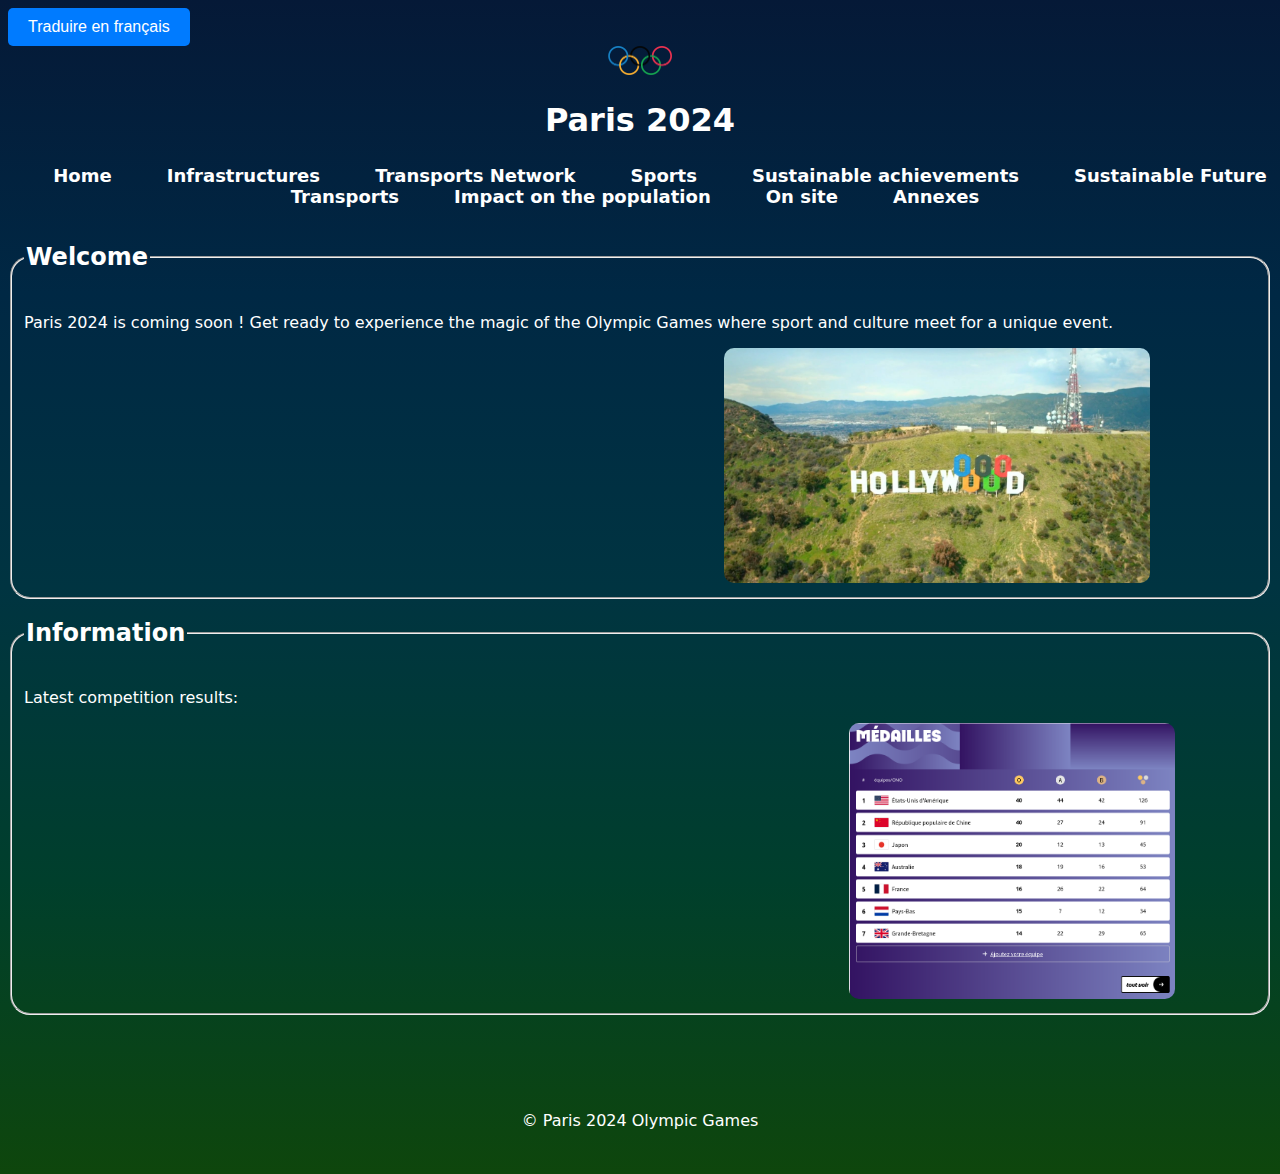
<file: index.html>
<!doctype html>
<html lang="en">
<head>
  <meta charset="utf-8" />
  <meta name="viewport" content="width=device-width" />
  <title>Paris 2024</title>
  <link href="style.css" rel="stylesheet" />
  <link rel="shortcut icon" type="image/png" href="logoo.png" />
</head>

<body>
  <button class="translate-btn" onclick="toggleTranslation()">Traduire en français</button>

  <script>
    let currentLanguage = "english";

    function toggleTranslation() {
      const translations = {
        english: {
          headerTitle: "Paris 2024",
          nav: ["Home", "Infrastructures", "Transports Network", "Sports", "Sustainable achievements", "Sustainable Future Transports", "Impact on the population", "On site", "Annexes"],
          welcomeTitle: "Welcome",
          welcomeText: "Paris 2024 is coming soon ! Get ready to experience the magic of the Olympic Games where sport and culture meet for a unique event.",
          infoTitle: "Information",
          infoText: "Latest competition results:",
          buttonText: "Traduire en français"
        },
        french: {
          headerTitle: "Paris 2024",
          nav: ["Accueil", "Infrastructures", "Réseau de Transports", "Sports", "Réalisations pérennes", "Transports Futur Durable", "Impact sur la populations", "Sur place", "Annexes"],
          welcomeTitle: "Bienvenue",
          welcomeText: "Paris 2024 arrive bientôt ! Préparez-vous à vivre la magie des Jeux Olympiques où le sport et la culture se rencontrent pour un événement unique.",
          infoTitle: "Informations",
          infoText: "Derniers résultats des compétitions :",
          buttonText: "Traduire en anglais"
        }
      };

      const lang = translations[currentLanguage];
      document.getElementById("header-title").innerText = lang.headerTitle;
      const navItems = document.querySelectorAll("nav ul li a");
      navItems.forEach((item, index) => {
        item.innerText = lang.nav[index];
      });
      document.getElementById("welcome-title").innerText = lang.welcomeTitle;
      document.getElementById("welcome-text").innerText = lang.welcomeText;
      document.getElementById("info-title").innerText = lang.infoTitle;
      document.getElementById("info-text").innerText = lang.infoText;
      document.querySelector(".translate-btn").innerText = lang.buttonText;

      currentLanguage = currentLanguage === "english" ? "french" : "english";
    }
  </script>

  <header>
    <a href="index.html">
      <img src="logoo.png" id="logo" alt="logo"/>
    </a>
    <h1 id="header-title">Paris 2024</h1>
    <nav>
      <ul>
        <li><a href="index.html">Home</a></li>
        <li><a href="infrastructures.html">Infrastructures</a></li>
        <li><a href="transports.html">Transports Network</a></li>
        <li><a href="sports.html">Sports</a></li>
        <li><a href="perennes.html">Sustainable achievements</a></li>
        <li><a href="transportsFuturDurable.html">Sustainable Future Transports</a></li>
        <li><a href="impactHabitant.html">Impact on the population</a></li>
        <li><a href="surPlace.html">On site</a></li>
        <li><a href="annexes.html">Annexes</a></li>
      </ul>
    </nav>
  </header>

  <fieldset>
    <legend>
      <h2 id="welcome-title">Welcome</h2>
    </legend>
    <p id="welcome-text">
      Paris 2024 is coming soon ! Get ready to experience the magic of the Olympic Games where sport and culture meet for a unique event.
    </p>

    <section class="JO">
      <img src="Hollywood.PNG" alt="Paris 2024" id="Hollywood"/>
    </section>
  </fieldset>

  <fieldset>
    <legend>
      <h2 id="info-title">Information</h2>
    </legend>
    <p id="info-text">Latest competition results:</p>

    <section class="JO2">
      <img src="médailles.png" alt="Olympic medals" id="Hollywood"/>
    </section>
  </fieldset>

  <footer>© Paris 2024 Olympic Games</footer>
  
</body>
</html>
</file>
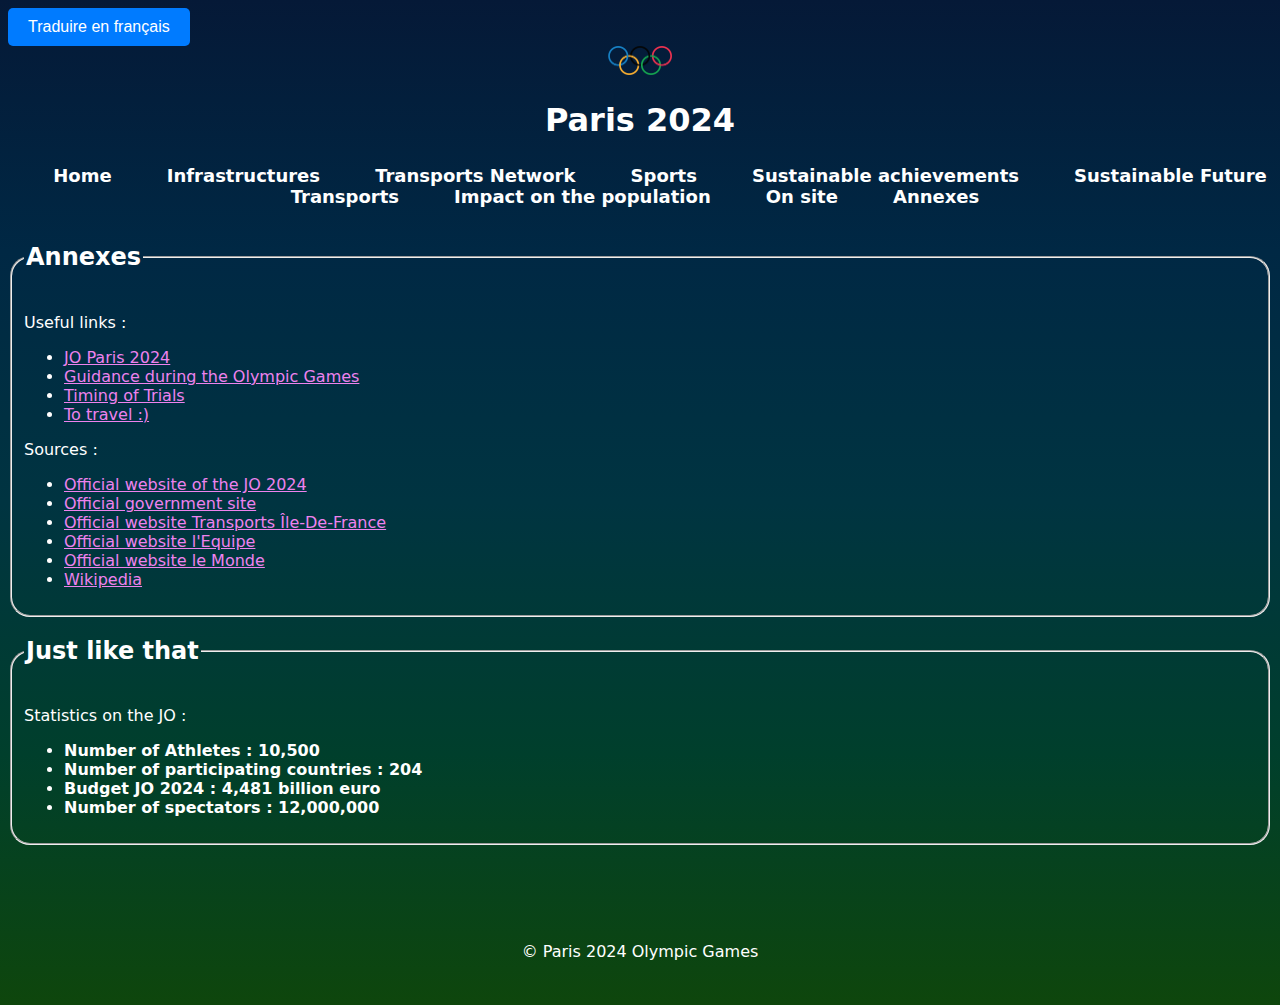
<file: annexes.html>
<!doctype html>
<html lang="en">
<head>
  <meta charset="utf-8" />
  <meta name="viewport" content="width=device-width" />
  <title>Paris 2024</title>
  <link href="style.css" rel="stylesheet" />
  <link rel="shortcut icon" type="image/png" href="logoo.png" />
</head>

<body>
  <button class="translate-btn" onclick="toggleTranslation()">Traduire en français</button>

  <script>
    let currentLanguage = "english";

    function toggleTranslation() {
      const translations = {
        english: {
          headerTitle: "Paris 2024",
          nav: [
            "Home",
            "Infrastructures",
            "Transports Network",
            "Sports",
            "Sustainable achievements",
            "Sustainable Future Transports",
            "Impact on the population",
            "On site",
            "Annexes"
          ],
          sections: [
            {
              title: "Annexes",
              linksTitle: "Useful links :",
              sourcesTitle: "Sources :"
            },
            {
              title: "Just like that",
              description: "Statistics on the JO :",
              stats: [
                "Number of Athletes : 10,500",
                "Number of participating countries : 204",
                "Budget JO 2024 : 4,481 billion euro",
                "Number of spectators : 12,000,000"
              ]
            }
          ],
          buttonText: "Traduire en français"
        },
        french: {
          headerTitle: "Paris 2024",
          nav: [
            "Accueil",
            "Infrastructures",
            "Réseau de Transports",
            "Sports",
            "Réalisations pérennes",
            "Transports Durables Futurs",
            "Impact sur la population",
            "Sur place",
            "Annexes"
          ],
          sections: [
            {
              title: "Annexes",
              linksTitle: "Liens utiles :",
              sourcesTitle: "Sources :"
            },
            {
              title: "Juste comme ça",
              description: "Statistiques sur les JO :",
              stats: [
                "Nombre d'athlètes : 10,500",
                "Nombre de pays participants : 204",
                "Budget des JO 2024 : 4,481 milliards d'euros",
                "Nombre de spectateurs : 12,000,000"
              ]
            }
          ],
          buttonText: "Traduire en anglais"
        }
      };

      const lang = translations[currentLanguage];

      // Mise à jour du titre principal
      document.getElementById("header-title").innerText = lang.headerTitle;

      // Mise à jour de la navigation
      const navItems = document.querySelectorAll("nav ul li a");
      navItems.forEach((item, index) => {
        item.innerText = lang.nav[index];
      });

      // Mise à jour des sections
      const fieldsets = document.querySelectorAll("fieldset");
      lang.sections.forEach((section, index) => {
        const fieldset = fieldsets[index];
        fieldset.querySelector("legend h2").innerText = section.title;

        if (index === 0) {
          fieldset.querySelector("p").innerText = section.linksTitle;
          const sourcesTitle = fieldset.querySelector("p:nth-of-type(2)");
          if (sourcesTitle) {
            sourcesTitle.innerText = section.sourcesTitle;
          }
        } else {
          fieldset.querySelector("p").innerText = section.description;
          const statsList = fieldset.querySelector("ul");
          statsList.innerHTML = section.stats
            .map(stat => `<li>${stat}</li>`)
            .join("");
        }
      });

      // Mise à jour du bouton
      document.querySelector(".translate-btn").innerText = lang.buttonText;

      // Changement de langue
      currentLanguage = currentLanguage === "english" ? "french" : "english";
    }
  </script>

  <header>
    <a href="index.html">
      <img src="logoo.png" id="logo" alt="logo"/>
    </a>
    <h1 id="header-title">Paris 2024</h1>
    <nav>
      <ul>
        <li><a href="index.html">Home</a></li>
        <li><a href="infrastructures.html">Infrastructures</a></li>
        <li><a href="transports.html">Transports Network</a></li>
        <li><a href="sports.html">Sports</a></li>
        <li><a href="perennes.html">Sustainable achievements</a></li>
        <li><a href="transportsFuturDurable.html">Sustainable Future Transports</a></li>
        <li><a href="impactHabitant.html">Impact on the population</a></li>
        <li><a href="surPlace.html">On site</a></li>
        <li><a href="annexes.html">Annexes</a></li>
      </ul>
    </nav>
  </header>

  <fieldset>
    <legend>
      <h2>Annexes</h2>
    </legend>
    
    <p>Useful links :</p>
    <ul>
      <li><a id="lienCouleur" href="https://olympics.com/fr/paris-2024">JO Paris 2024</a></li>
      <li><a id="lienCouleur" href="https://www.info.gouv.fr/grand-dossier/jeux-olympiques-et-paralympiques-2024/vivre-les-jeux">Guidance during the Olympic Games</a></li>
      <li><a id="lienCouleur" href="https://olympics.com/fr/paris-2024/calendrier/24-juillet">Timing of Trials</a></li>
      <li><a id="lienCouleur" href="https://www.iledefrance-mobilites.fr/">To travel :)</a></li>
    </ul>

    <p>Sources :</p>
    <ul>
      <li><a id="lienCouleur" href="https://olympics.com/fr/paris-2024">Official website of the JO 2024</a></li>
      <li><a id="lienCouleur" href="https://www.atout-france.fr/fr/les-jeux-olympiques-et-paralympiques-2024-0">Official government site</a></li>
      <li><a id="lienCouleur" href="https://www.iledefrance-mobilites.fr/">Official website Transports Île-De-France</a></li>
      <li><a id="lienCouleur" href="https://www.lequipe.fr/Jo-2024-paris/">Official website l'Equipe</a></li>
      <li><a id="lienCouleur" href="https://www.lemonde.fr/jeux-olympiques-2024/">Official website le Monde</a></li>
      <li><a id="lienCouleur" href="https://fr.wikipedia.org/wiki/France_aux_Jeux_olympiques_d%27%C3%A9t%C3%A9_de_2024">Wikipedia</a></li>
    </ul>
  </fieldset>

  <fieldset>
    <legend>
      <h2>Just like that</h2>
    </legend>
    
    <p>Statistics on the JO :</p>
    <ul id="ecriture">
      <li>Number of Athletes : 10,500</li>
      <li>Number of participating countries : 204</li>
      <li>Budget JO 2024 : 4,481 billion euro</li>
      <li>Number of spectators : 12,000,000</li>
    </ul>
  </fieldset>

  <footer>© Paris 2024 Olympic Games</footer>
</body>
</html>
</file>
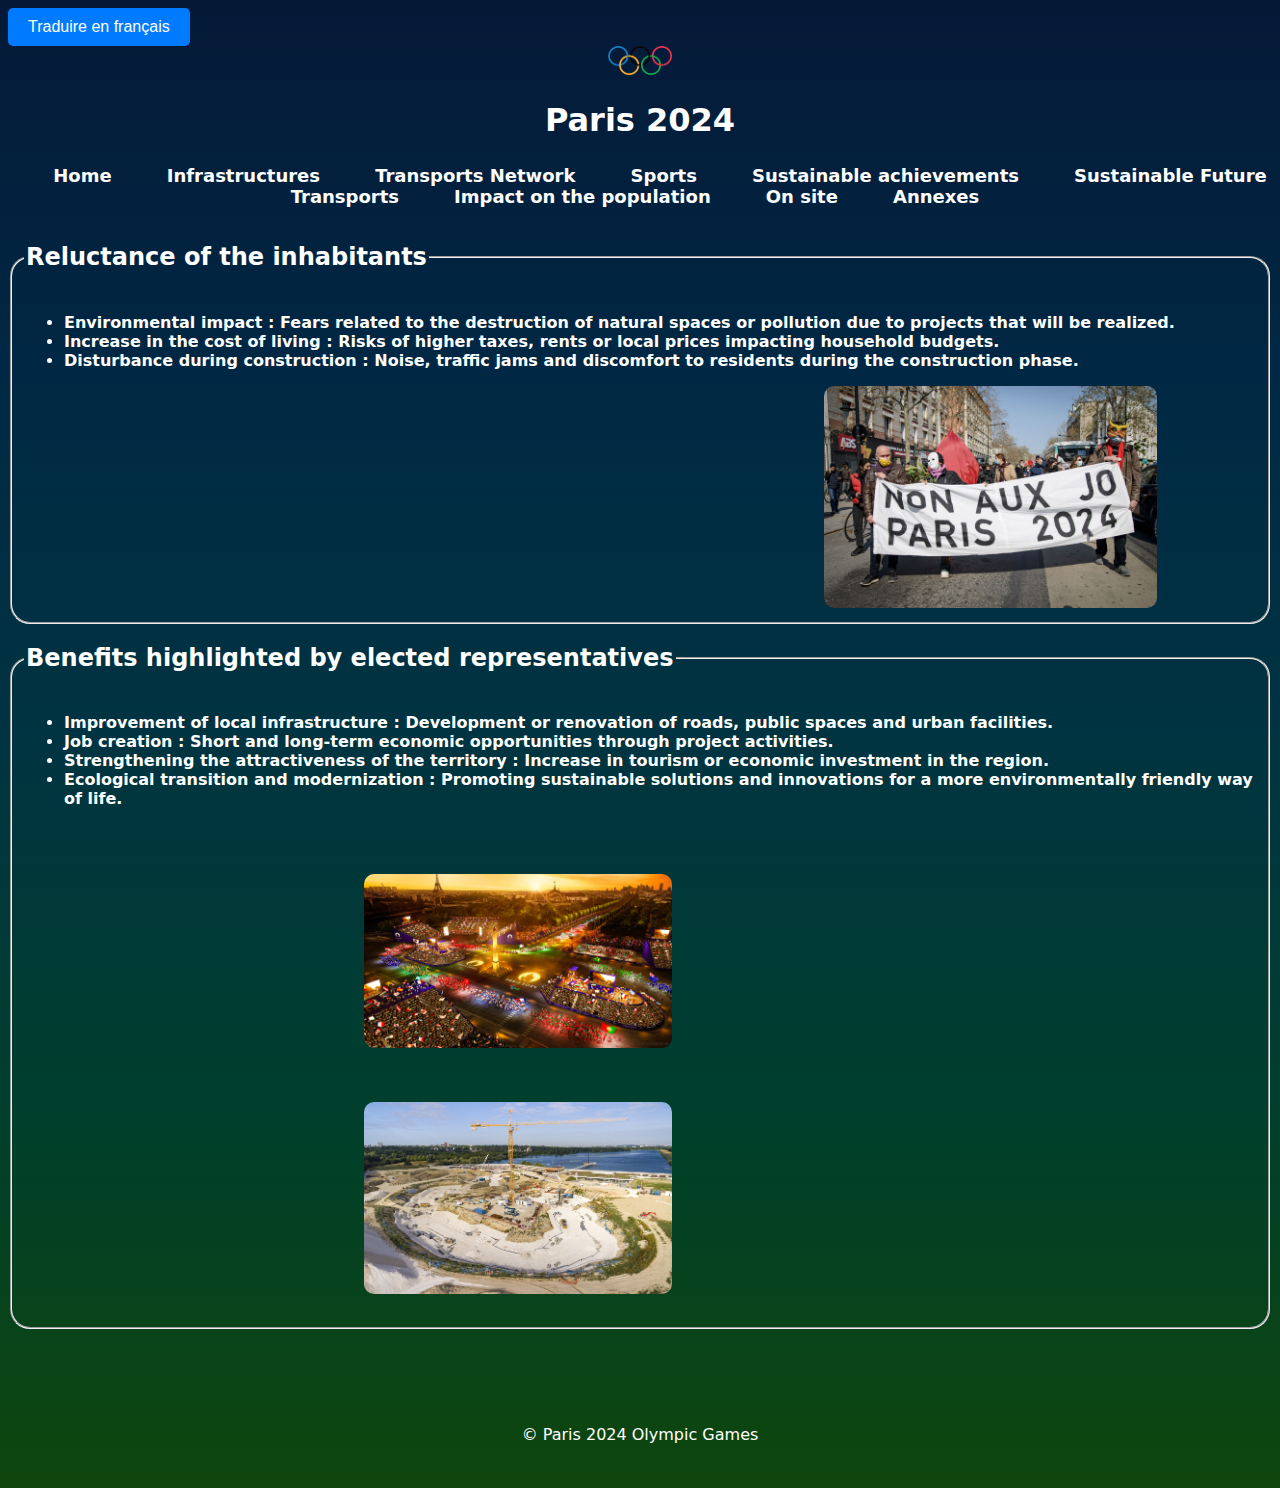
<file: impactHabitant.html>
<!doctype html>
<html lang="en">
<head>
  <meta charset="utf-8" />
  <meta name="viewport" content="width=device-width" />
  <title>Paris 2024</title>
  <link href="style.css" rel="stylesheet" />
  <link rel="shortcut icon" type="image/png" href="logoo.png" />
</head>

<body>
  <button class="translate-btn" onclick="toggleTranslation()">Traduire en français</button>

  <script>
    let currentLanguage = "english";

    function toggleTranslation() {
      const translations = {
        english: {
          headerTitle: "Paris 2024",
          nav: ["Home", "Infrastructures", "Transports Network", "Sports", "Sustainable achievements", "Sustainable Future Transports", "Impact on the population", "On site", "Annexes"],
          sections: [
            {
              title: "Reluctance of the inhabitants",
              points: [
                "Environmental impact : Fears related to the destruction of natural spaces or pollution due to projects that will be realized.",
                "Increase in the cost of living : Risks of higher taxes, rents or local prices impacting household budgets.",
                "Disturbance during construction : Noise, traffic jams and discomfort to residents during the construction phase."
              ]
            },
            {
              title: "Benefits highlighted by elected representatives",
              points: [
                "Improvement of local infrastructure : Development or renovation of roads, public spaces and urban facilities.",
                "Job creation : Short and long-term economic opportunities through project activities.",
                "Strengthening the attractiveness of the territory : Increase in tourism or economic investment in the region.",
                "Ecological transition and modernization : Promoting sustainable solutions and innovations for a more environmentally friendly way of life."
              ]
            }
          ],
          caption: "The ground of the Olympic Games nautical stadium in Vaires-sur-Marne under construction",
          buttonText: "Traduire en français"
        },
        french: {
          headerTitle: "Paris 2024",
          nav: ["Accueil", "Infrastructures", "Réseau de Transports", "Sports", "Réalisations pérennes", "Transports Durables Futurs", "Impact sur la population", "Sur place", "Annexes"],
          sections: [
            {
              title: "Réticences des habitants",
              points: [
                "Impact environnemental : Craintes liées à la destruction des espaces naturels ou à la pollution engendrée par les projets réalisés.",
                "Augmentation du coût de la vie : Risques de hausses d'impôts, loyers ou prix locaux impactant le budget des ménages.",
                "Nuisances pendant les travaux : Bruit, embouteillages et inconfort pour les habitants durant la phase de construction."
              ]
            },
            {
              title: "Avantages soulignés par les élus",
              points: [
                "Amélioration des infrastructures locales : Développement ou rénovation des routes, espaces publics et équipements urbains.",
                "Création d'emplois : Opportunités économiques à court et long terme grâce aux activités liées au projet.",
                "Renforcement de l'attractivité du territoire : Augmentation du tourisme ou des investissements économiques dans la région.",
                "Transition écologique et modernisation : Promotion de solutions durables et innovations pour un mode de vie plus respectueux de l'environnement."
              ]
            }
          ],
          caption: "Le terrain du stade nautique des Jeux Olympiques à Vaires-Sur-Marne en construction",
          buttonText: "Traduire en anglais"
        }
      };

      const lang = translations[currentLanguage];

      // Mise à jour des titres et navigation
      document.querySelector("h1").innerText = lang.headerTitle;
      const navItems = document.querySelectorAll("nav ul li a");
      navItems.forEach((item, index) => {
        item.innerText = lang.nav[index];
      });

      // Mise à jour des sections
      const sectionTitles = document.querySelectorAll("fieldset legend h2");
      const sectionTexts = document.querySelectorAll("fieldset ul");
      lang.sections.forEach((section, index) => {
        sectionTitles[index].innerText = section.title;
        sectionTexts[index].innerHTML = section.points
          .map(point => `<li>${point}</li>`)
          .join("");
      });

      // Mise à jour de la légende
      document.getElementById("commentaire").innerText = lang.caption;

      // Mise à jour du bouton
      document.querySelector(".translate-btn").innerText = lang.buttonText;

      // Changement de langue
      currentLanguage = currentLanguage === "english" ? "french" : "english";
    }
  </script>

  <header>
    <a href="index.html">
      <img src="logoo.png" id="logo" alt="logo"/>
    </a>
    <h1>Paris 2024</h1>
    <nav>
      <ul>
        <li><a href="index.html">Home</a></li>
        <li><a href="infrastructures.html">Infrastructures</a></li>
        <li><a href="transports.html">Transports Network</a></li>
        <li><a href="sports.html">Sports</a></li>
        <li><a href="perennes.html">Sustainable achievements</a></li>
        <li><a href="transportsFuturDurable.html">Sustainable Future Transports</a></li>
        <li><a href="impactHabitant.html">Impact on the population</a></li>
        <li><a href="surPlace.html">On site</a></li>
        <li><a href="annexes.html">Annexes</a></li>
      </ul>
    </nav>
  </header>

  <fieldset>
    <legend>
      <h2>Reluctance of the inhabitants</h2>
    </legend>
    <ul id="ecriture">
      <li>Environmental impact : Fears related to the destruction of natural spaces or pollution due to projects that will be realized.</li>
      <li>Increase in the cost of living : Risks of higher taxes, rents or local prices impacting household budgets.</li>
      <li>Disturbance during construction : Noise, traffic jams and discomfort to residents during the construction phase.</li>
    </ul>
    <section>
      <img src="NonJo.jpg" alt="Opposition to Olympics" id="NonJO">
    </section>
  </fieldset>

  <fieldset>
    <legend>
      <h2>Benefits highlighted by elected representatives</h2>
    </legend>
    <ul id="ecriture">
      <li>Improvement of local infrastructure : Development or renovation of roads, public spaces and urban facilities.</li>
      <li>Job creation : Short and long-term economic opportunities through project activities.</li>
      <li>Strengthening the attractiveness of the territory : Increase in tourism or economic investment in the region.</li>
      <li>Ecological transition and modernization : Promoting sustainable solutions and innovations for a more environmentally friendly way of life.</li>
    </ul>
    <section class="transports">
      <img src="JOLumiere.jpg" id="transports2" alt="Olympic lights">
      <img src="VaireCentre.jpeg" id="transports2" alt="Vaire Centre">
      <figcaption id="commentaire">The ground of the Olympic Games nautical stadium in Vaires-sur-Marne under construction</figcaption>
    </section>
  </fieldset>

  <footer>© Paris 2024 Olympic Games</footer>
</body>
</html>
</file>
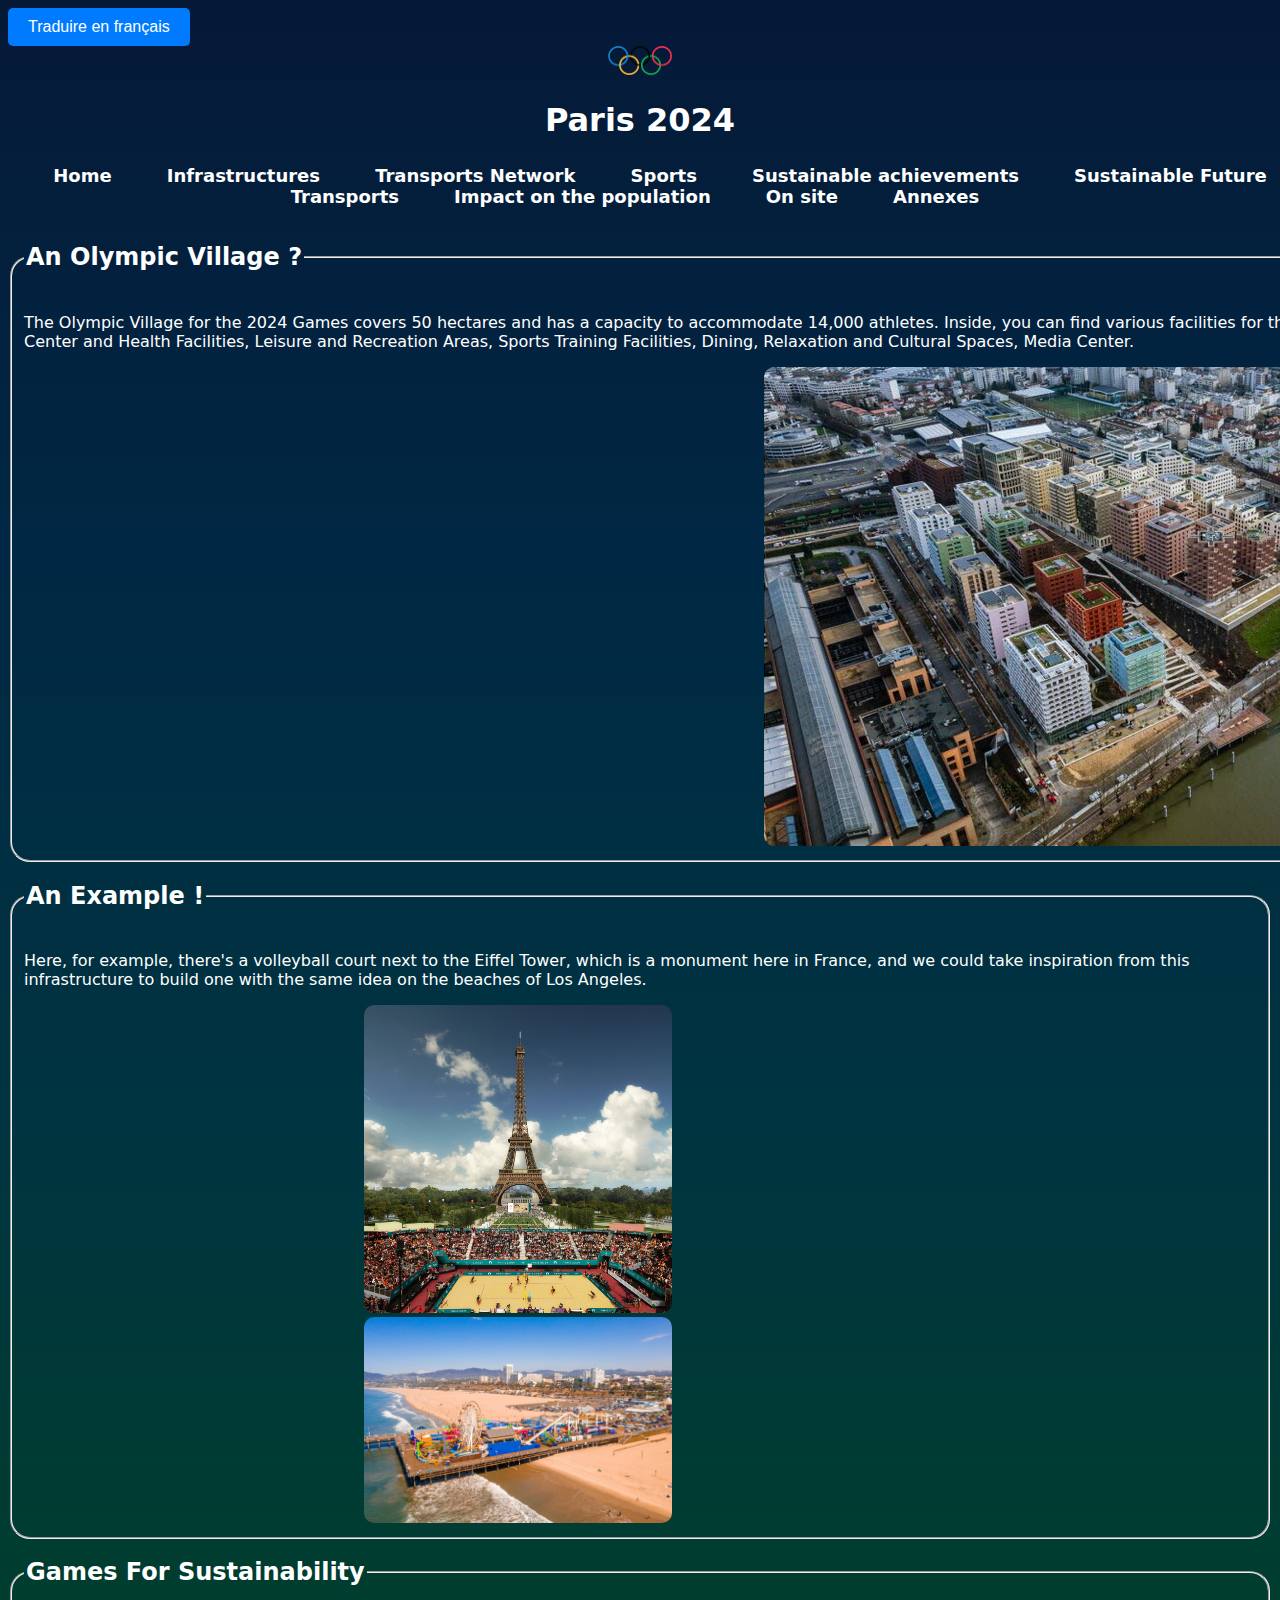
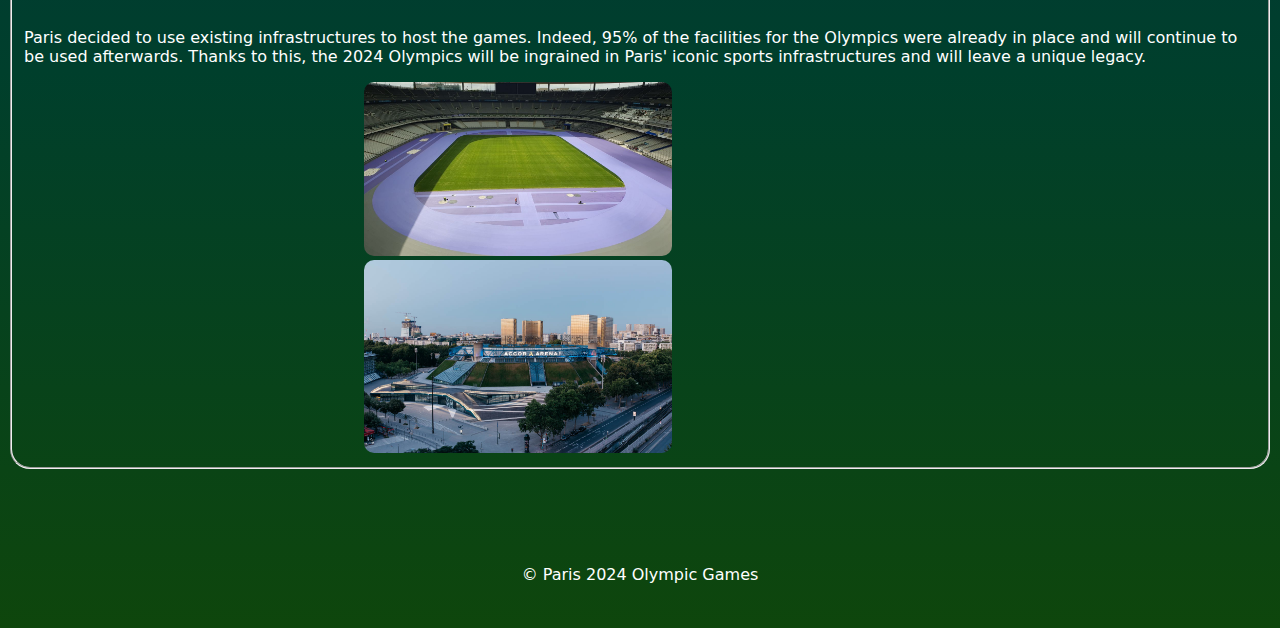
<file: infrastructures.html>
<!doctype html>
<html lang="en">

<head>
  <meta charset="utf-8" />
  <meta name="viewport" content="width=device-width" />
  <title>Paris 2024</title>
  <link href="style.css" rel="stylesheet" />
  <link rel="shortcut icon" type="image/png" href="logoo.png" />
</head>

<body>
  <button class="translate-btn" onclick="toggleTranslation()">Traduire en français</button>

  <script>
    let currentLanguage = "english";

    function toggleTranslation() {
      const translations = {
        english: {
          headerTitle: "Paris 2024",
          nav: ["Home", "Infrastructures", "Transports Network", "Sports", "Sustainable achievements", "Sustainable Future Transports", "Impact on the population", "On site", "Annexes"],
          sections: [
            {
              title: "An Olympic Village ?",
              text: "The Olympic Village for the 2024 Games covers 50 hectares and has a capacity to accommodate 14,000 athletes. Inside, you can find various facilities for their comfort: Athletes' Housing, Medical Center and Health Facilities, Leisure and Recreation Areas, Sports Training Facilities, Dining, Relaxation and Cultural Spaces, Media Center."
            },
            {
              title: "An Example !",
              text: "Here, for example, there's a volleyball court next to the Eiffel Tower, which is a monument here in France, and we could take inspiration from this infrastructure to build one with the same idea on the beaches of Los Angeles."
            },
            {
              title: "Games For Sustainability",
              text: "Paris decided to use existing infrastructures to host the games. Indeed, 95% of the facilities for the Olympics were already in place and will continue to be used afterwards. Thanks to this, the 2024 Olympics will be ingrained in Paris' iconic sports infrastructures and will leave a unique legacy."
            }
          ],
          buttonText: "Traduire en français"
        },
        french: {
          headerTitle: "Paris 2024",
          nav: ["Accueil", "Infrastructures", "Réseau de Transports", "Sports", "Réalisations pérennes", "Transports Futur Durable", "Impact sur la populations", "Sur place", "Annexes"],
          sections: [
            {
              title: "Un Village Olympique ?",
              text: "Le village olympique pour les JO 2024 s’étend sur 50 hectares et a une capacité d’hébergement de 14 000 athlètes. À l’intérieur, on peut retrouver différentes infrastructures pour leur confort : Logements des Athlètes, Centre Médical et Installations de Santé, Zones de Détente et de Loisirs, Infrastructures Sportives d’Entraînement, Restauration, Espaces de Détente et de Culture, Centre des Médias."
            },
            {
              title: "Un Exemple !",
              text: "Ici, par exemple, il y a un terrain de volleyball à côté de la Tour Eiffel, qui est un monument ici en France, et nous pourrions nous inspirer de cette infrastructure pour en construire un avec la même idée sur les plages de Los Angeles."
            },
            {
              title: "Durabilité",
              text: "Paris a décidé d’utiliser les infrastructures déjà présentes pour accueillir les jeux. En effet, 95 % des aménagements pour les JO étaient déjà existants et pourront continuer à être utilisés par la suite. Grâce à cela, les JO 2024 seront gravés dans les infrastructures sportives emblématiques de Paris et laisseront un héritage unique."
            }
          ],
          buttonText: "Traduire en anglais"
        }
      };

      const lang = translations[currentLanguage];

      // Mise à jour des titres et navigation
      document.querySelector("h1").innerText = lang.headerTitle;
      const navItems = document.querySelectorAll("nav ul li a");
      navItems.forEach((item, index) => {
        item.innerText = lang.nav[index];
      });

      // Mise à jour des sections
      const legends = document.querySelectorAll("legend h2");
      const paragraphs = document.querySelectorAll("fieldset p");
      lang.sections.forEach((section, index) => {
        legends[index].innerText = section.title;
        paragraphs[index].innerText = section.text;
      });

      // Mise à jour du bouton
      document.querySelector(".translate-btn").innerText = lang.buttonText;

      // Changement de langue
      currentLanguage = currentLanguage === "english" ? "french" : "english";
    }
  </script>

  <header>
    <a href="index.html">
      <img src="logoo.png" id="logo" alt="logo" />
    </a>
    <h1>Paris 2024</h1>
    <nav>
      <ul>
        <li><a href="index.html">Home</a></li>
        <li><a href="infrastructures.html">Infrastructures</a></li>
        <li><a href="transports.html">Transports Network</a></li>
        <li><a href="sports.html">Sports</a></li>
        <li><a href="perennes.html">Sustainable achievements</a></li>
        <li><a href="transportsFuturDurable.html">Sustainable Future Transports</a></li>
        <li><a href="impactHabitant.html">Impact on the population</a></li>
        <li><a href="surPlace.html">On site</a></li>
        <li><a href="annexes.html">Annexes</a></li>
      </ul>
    </nav>
  </header>

  <fieldset>
    <legend>
      <h2>An Olympic Village ?</h2>
    </legend>
    <p>
      The Olympic Village for the 2024 Games covers 50 hectares and has a capacity to accommodate 14,000 athletes. Inside, you can find various facilities for their comfort: Athletes' Housing, Medical Center and Health Facilities, Leisure and Recreation Areas, Sports Training Facilities, Dining, Relaxation and Cultural Spaces, Media Center.
    </p>
    <section >
      <img src="village.png" alt="image du village olympique" id="Village"/>
    </section>
  </fieldset>

  <fieldset>
    <legend>
      <h2>An Example !</h2>
    </legend>
    <p>
      Here, for example, there's a volleyball court next to the Eiffel Tower, which is a monument here in France, and we could take inspiration from this infrastructure to build one with the same idea on the beaches of Los Angeles.
    </p>
    <section>
      <img src="tourEiffel.jpg" alt="image de la Tour Eiffel" id="plageLa" />
      <img src="plageLa.jpg" alt="image plage de Los Angeles" id="plageLa" />
    </section>
  </fieldset>

  <fieldset>
    <legend>
      <h2>Games For Sustainability</h2>
    </legend>
    <p>
      Paris decided to use existing infrastructures to host the games. Indeed, 95% of the facilities for the Olympics were already in place and will continue to be used afterwards. Thanks to this, the 2024 Olympics will be ingrained in Paris' iconic sports infrastructures and will leave a unique legacy.
    </p>
    <section>
      <img src="stade.jpg" alt="image du stade"  id="plageLa"/>
      <img src="Arena.jpg" alt="image de l'arène" id="plageLa" />
    </section>
  </fieldset>

  <footer>
    © Paris 2024 Olympic Games
  </footer>
</body>

</html>
</file>
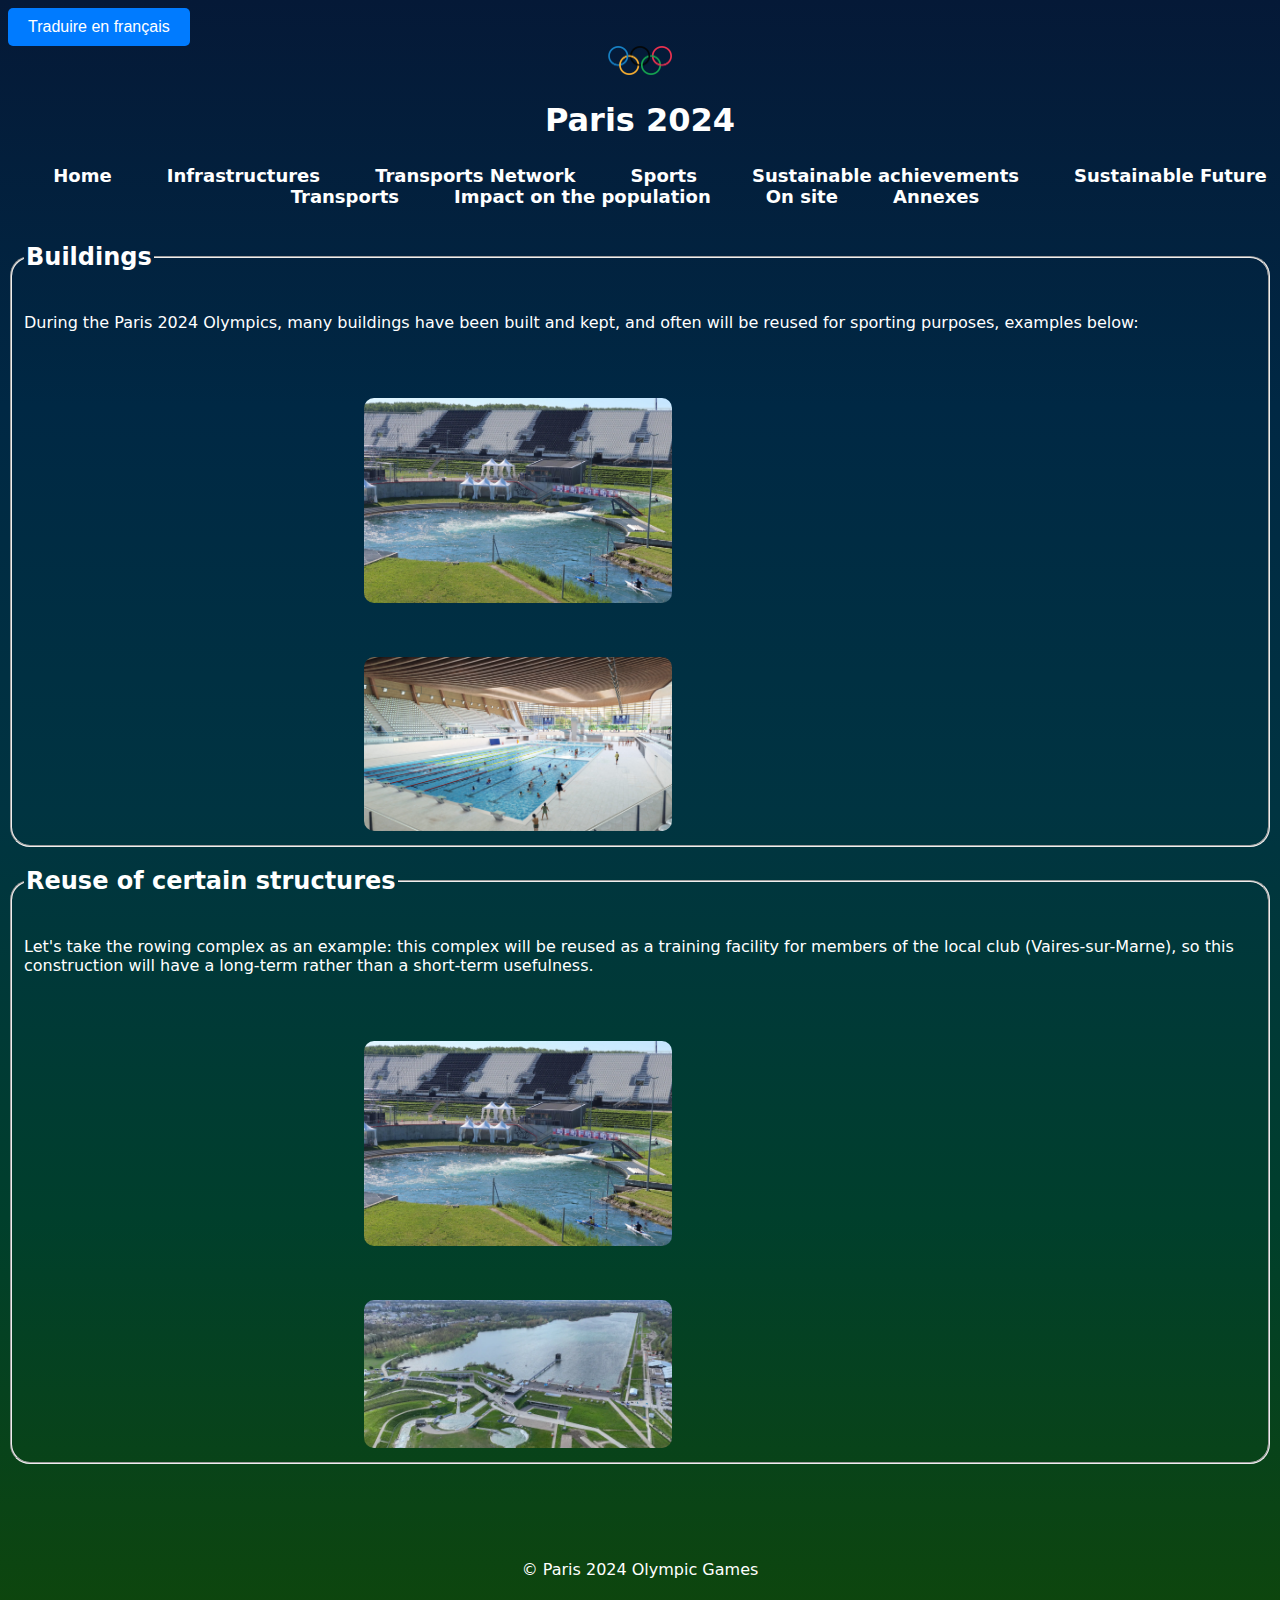
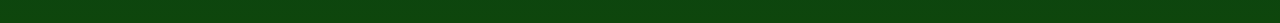
<file: perennes.html>
<!doctype html>
<html lang="en">
  <head>
    <meta charset="utf-8" />
    <meta name="viewport" content="width=device-width" />
    <title>Paris 2024</title>
    <link href="style.css" rel="stylesheet" />
    <link rel="shortcut icon" type="image/png" href="logoo.png" />
  </head>

  <body>
    <button class="translate-btn" onclick="toggleTranslation()">Traduire en français</button>
    <header>
      <a href="index.html">
        <img src="logoo.png" id="logo" alt="logo"/>
      </a>
      <h1 id="header-title">Paris 2024</h1>
      <nav>
        <ul>
          <li><a href="index.html" id="nav-home">Home</a></li>
          <li><a href="infrastructures.html" id="nav-infra">Infrastructures</a></li>
          <li><a href="transports.html" id="nav-transports">Transports Network</a></li>
          <li><a href="sports.html" id="nav-sports">Sports</a></li>
          <li><a href="perennes.html" id="nav-achievements">Sustainable achievements</a></li>
          <li><a href="transportsFuturDurable.html" id="nav-durable">Sustainable Future Transports</a></li>
          <li><a href="impactHabitant.html" id="nav-population">Impact on the population</a></li>
          <li><a href="surPlace.html" id="nav-surPlace">On site</a></li>
          <li><a href="annexes.html" id="nav-Annexes">Annexes</a></li>
        </ul>
      </nav>
    </header>

    <fieldset>
      <legend>
        <h2 id="welcome-title">Buildings</h2>
      </legend>
      <p id="welcome-text">
        During the Paris 2024 Olympics, many buildings have been built and kept, and often will be reused for sporting purposes, examples below:
      </p>

      <section class="transports">
        <img src="Aviron.jpg" id="transports2" alt="Rowing Complex"/>
        <img src="Piscine.jpg" id="transports2" alt="Olympic Swimming Pool"/>
      </section>
    </fieldset>

    <fieldset>
      <legend>
        <h2 id="reuse-title">Reuse of certain structures</h2>
      </legend>
      <p id="reuse-text">
        Let's take the rowing complex as an example: this complex will be reused as a training facility for members of the local club (Vaires-sur-Marne), so this construction will have a long-term rather than a short-term usefulness.
      </p>

      <section class="transports">
        <img src="Aviron.jpg" id="transports2" alt="Rowing Complex"/>
        <img src="Vaires.png" id="transports2" alt="Vaires-sur-Marne Complex"/>
      </section>
    </fieldset>

    <footer> © Paris 2024 Olympic Games</footer>

    <script>
      let currentLanguage = 'english';

      function toggleTranslation() {
        if (currentLanguage === 'english') {
          // Traduire en français
          document.getElementById('header-title').innerText = 'Paris 2024';
          document.getElementById('nav-home').innerText = 'Accueil';
          document.getElementById('nav-infra').innerText = 'Infrastructures';
          document.getElementById('nav-transports').innerText = 'Réseau de transports';
          document.getElementById('nav-sports').innerText = 'Sports';
          document.getElementById('nav-achievements').innerText = 'Réalisations pérennes';
          document.getElementById('nav-durable').innerText = 'Transports Futur Durable';
          document.getElementById('nav-population').innerText = 'Impact sur la population';
          document.getElementById('nav-surPlace').innerText = 'Sur place';
          document.getElementById('nav-Annexes').innerText = 'Annexes';

          document.getElementById('welcome-title').innerText = 'Bâtiments';
          document.getElementById('welcome-text').innerText = `Pendant les Jeux Olympiques de Paris 2024, de nombreux bâtiments ont été construits et conservés, et seront souvent réutilisés à des fins sportives, comme illustré ci-dessous :`;

          document.getElementById('reuse-title').innerText = 'Réutilisation de certaines structures';
          document.getElementById('reuse-text').innerText = `Prenons l'exemple du complexe d'aviron : ce complexe sera réutilisé comme centre d'entraînement pour les membres du club local (Vaires-sur-Marne), cette construction a une utilité à long terme plutôt qu'à court terme.`;

          document.querySelector('.translate-btn').innerText = 'Traduire en anglais';
          currentLanguage = 'french';
        } else {
          // Traduire en anglais
          document.getElementById('header-title').innerText = 'Paris 2024';
          document.getElementById('nav-home').innerText = 'Home';
          document.getElementById('nav-infra').innerText = 'Infrastructures';
          document.getElementById('nav-transports').innerText = 'Transport Network';
          document.getElementById('nav-sports').innerText = 'Sports';
          document.getElementById('nav-achievements').innerText = 'Sustainable achievements';
          document.getElementById('nav-durable').innerText = 'Sustainable Future Transports';
          document.getElementById('nav-population').innerText = 'Impact on the Population';
          document.getElementById('nav-surPlace').innerText = 'On site';
          document.getElementById('nav-Annexes').innerText = 'Annexes';

          document.getElementById('welcome-title').innerText = 'Buildings';
          document.getElementById('welcome-text').innerText = `During the Paris 2024 Olympics, many buildings were built and kept, and will often be reused for sporting purposes, as illustrated below:`;

          document.getElementById('reuse-title').innerText = 'Reuse of Certain Structures';
          document.getElementById('reuse-text').innerText = `Let's take the rowing complex as an example: this complex will be reused as a training facility for members of the local club (Vaires-sur-Marne), so this construction will have long-term rather than short-term usefulness.`;

          document.querySelector('.translate-btn').innerText = 'Traduire en français';
          currentLanguage = 'english';
        }
      }
    </script>
  </body>
</html>
</file>
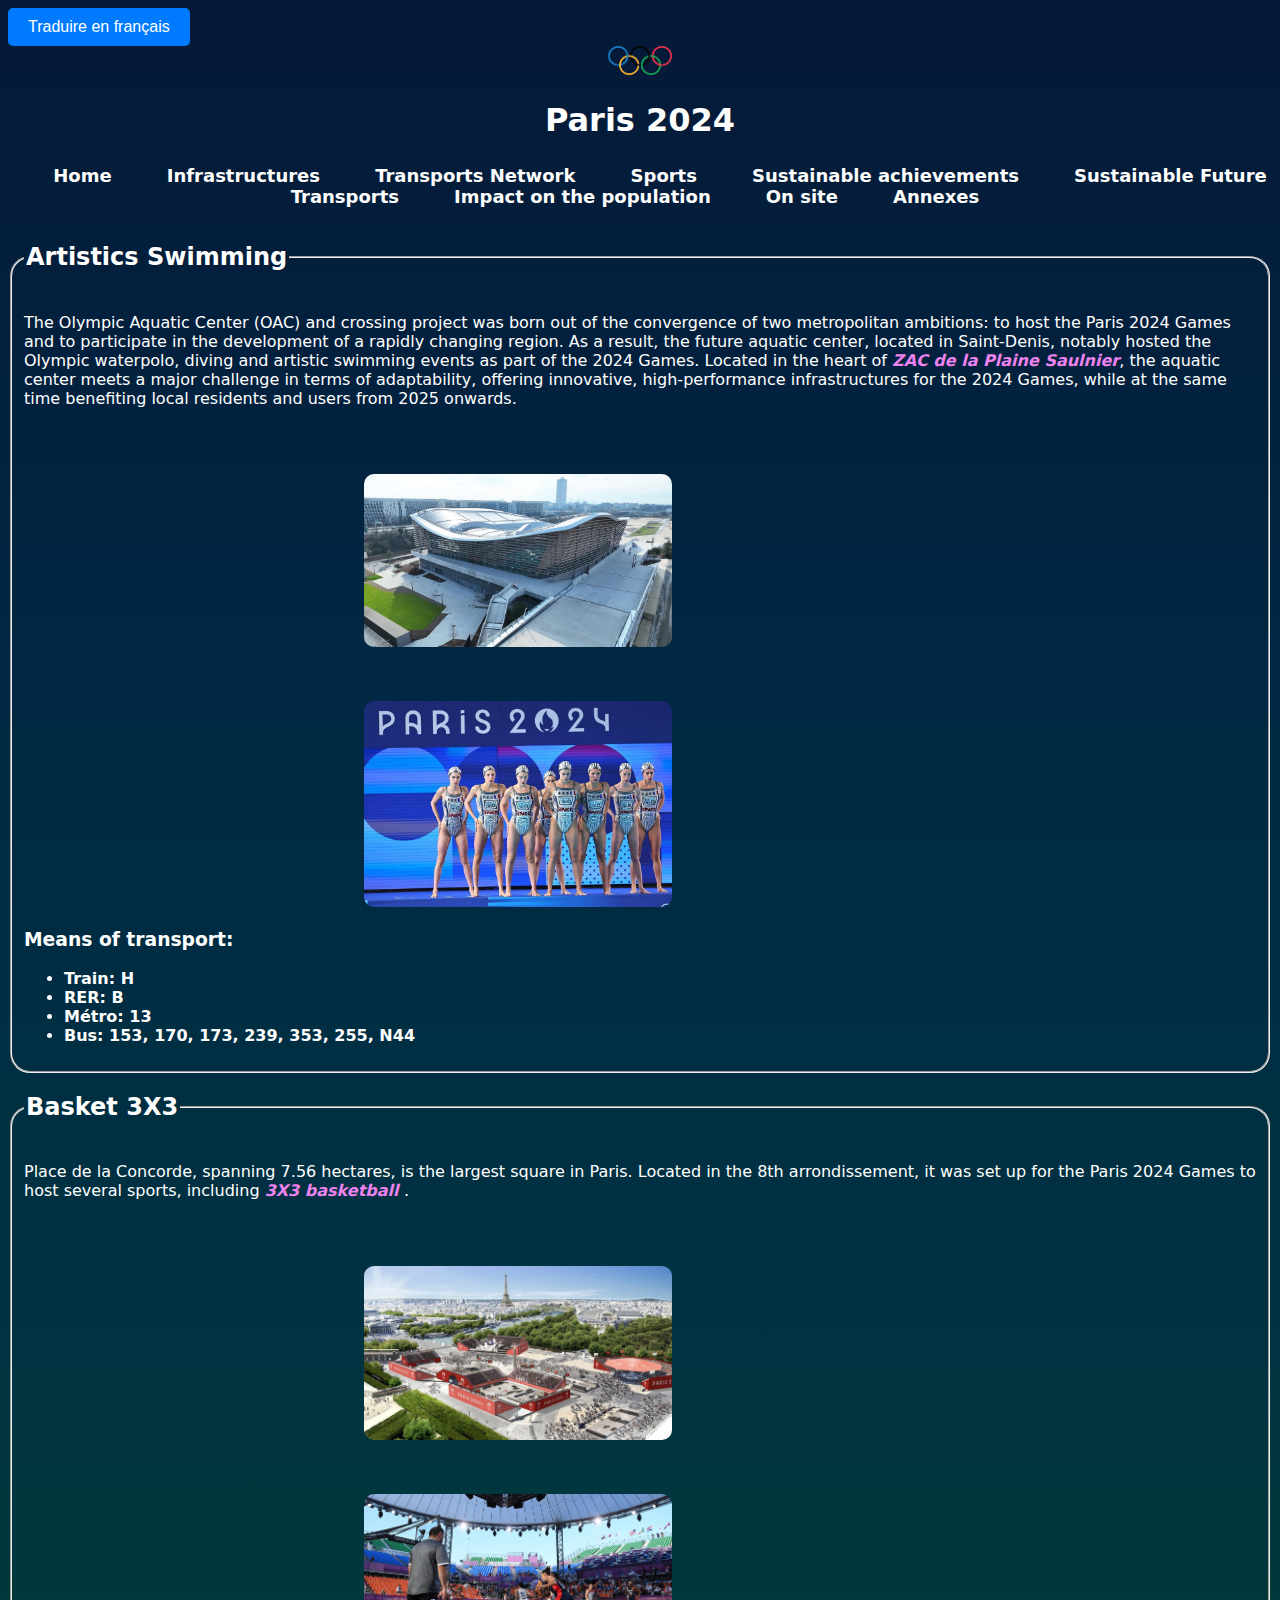
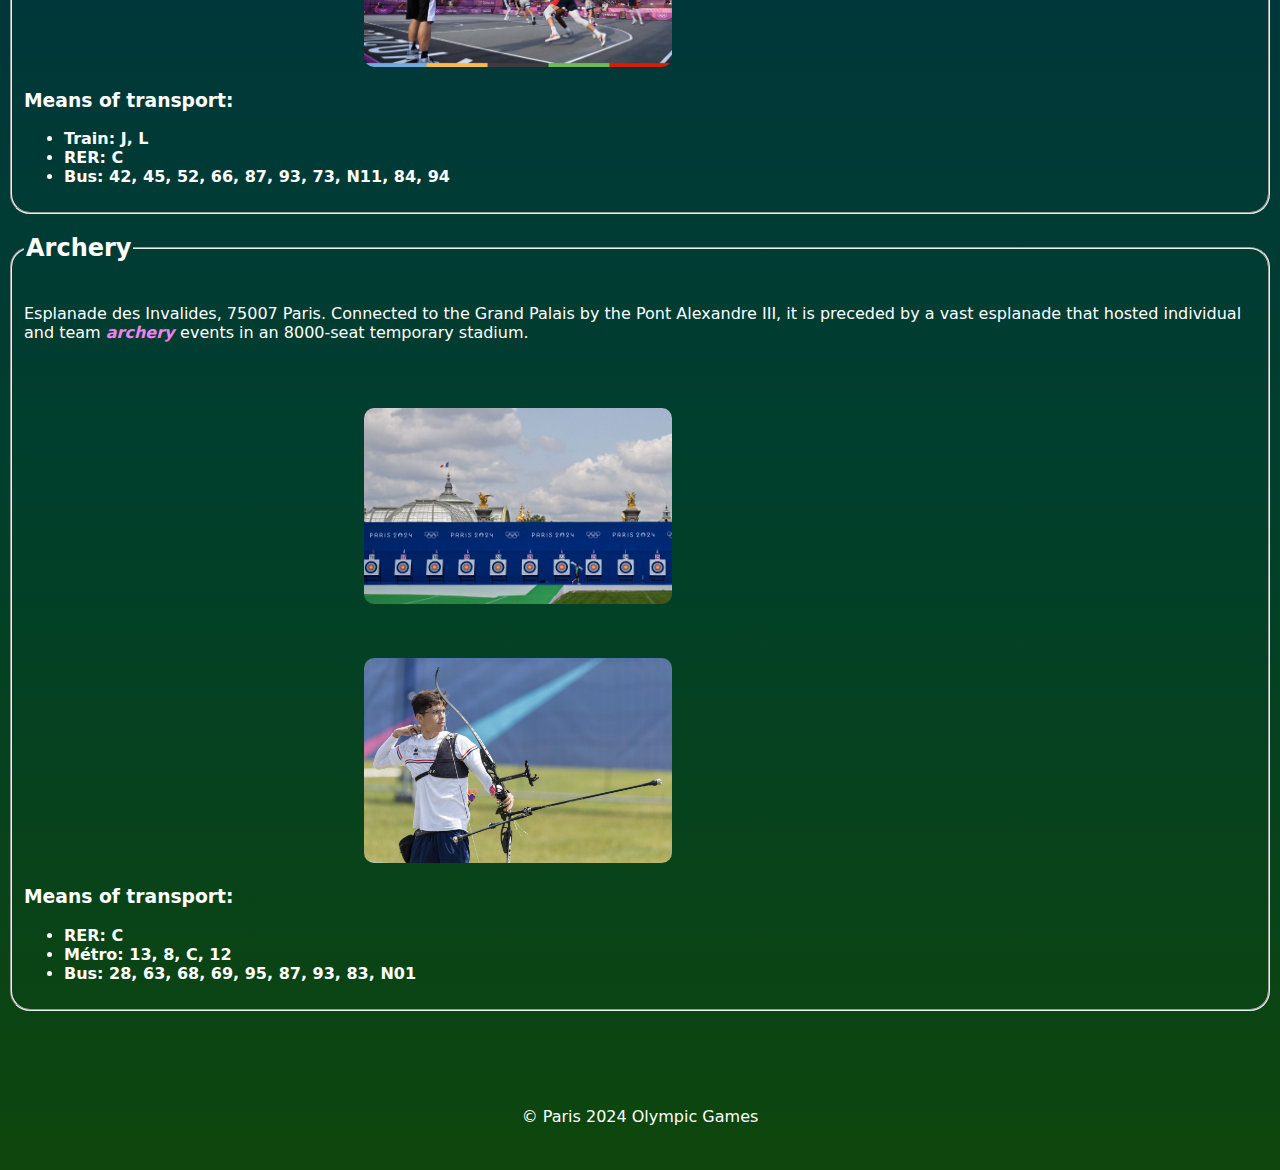
<file: sports.html>
<!DOCTYPE html>
<html lang="en">

<head>
  <meta charset="utf-8">
  <meta name="viewport" content="width=device-width">
  <title> Paris 2024 </title>
  <link href="style.css" rel="stylesheet" />
  <link rel="shortcut icon" type="image/png" href="logoo.png" />
</head>

<body>
  <button class="translate-btn" onclick="toggleTranslation()">Traduire en français</button>

  <script>
    let currentLanguage = 'english';

    function toggleTranslation() {
      if (currentLanguage === 'english') {
        // Traduire en français
        document.querySelector('h1').innerText = 'Paris 2024';
        document.querySelector('nav ul li:nth-child(1) a').innerText = 'Accueil';
        document.querySelector('nav ul li:nth-child(2) a').innerText = 'Infrastructures';
        document.querySelector('nav ul li:nth-child(3) a').innerText = 'Réseau de Transports';
        document.querySelector('nav ul li:nth-child(4) a').innerText = 'Sports';
        document.querySelector('nav ul li:nth-child(5) a').innerText = 'Réalisations pérennes';
        document.querySelector('nav ul li:nth-child(6) a').innerText = 'Transports Futur Durable';
        document.querySelector('nav ul li:nth-child(7) a').innerText = 'Impact sur la populations';
        document.querySelector('nav ul li:nth-child(8) a').innerText = 'Sur place';
        document.querySelector('nav ul li:nth-child(9) a').innerText = 'Annexes';

        // Traduction des sections
        document.querySelector('legend h2').innerText = 'Natation Artistique';
        document.querySelectorAll('fieldset p')[0].innerText = `Le projet du Centre Aquatique Olympique (CAO) et de la traversée est né de la convergence de deux ambitions métropolitaines : accueillir les Jeux de Paris 2024 et participer au développement d'une région en pleine mutation. En conséquence, le futur centre aquatique, situé à Saint-Denis, a notamment accueilli les épreuves de waterpolo, de plongeon et de natation artistique lors des Jeux de 2024. Situé au cœur de la ZAC de la Plaine Saulnier, le centre aquatique relève un défi majeur en termes d'adaptabilité, offrant des infrastructures innovantes et performantes pour les Jeux de 2024, tout en bénéficiant aux riverains et aux usagers à partir de 2025.`;

        document.querySelectorAll('legend h2')[1].innerText = 'Basket 3X3';
        document.querySelectorAll('fieldset p')[1].innerText = `La place de la Concorde, qui s'étend sur 7,56 hectares, est la plus grande place de Paris. Elle est située dans le 8e arrondissement. Elle a été aménagée pour les Jeux de Paris 2024, pouvant accueillir plusieurs sports, comme le basket 3X3.`;

        document.querySelectorAll('legend h2')[2].innerText = 'Tir à l\'arc';
        document.querySelectorAll('fieldset p')[2].innerText = `Esplanade des Invalides, 75007 Paris. Reliée au Grand Palais par le Pont Alexandre III, elle est précédée d'une immense esplanade éponyme, qui a accueilli les épreuves individuelles et par équipe de tir à l'arc dans un stade éphémère de 8000 places.`;

        document.querySelector('.translate-btn').innerText = 'Traduire en anglais';
        currentLanguage = 'french';
      } else {
        // Traduire en anglais
        document.querySelector('h1').innerText = 'Paris 2024';
        document.querySelector('nav ul li:nth-child(1) a').innerText = 'Home';
        document.querySelector('nav ul li:nth-child(2) a').innerText = 'Infrastructures';
        document.querySelector('nav ul li:nth-child(3) a').innerText = 'Transports Network';
        document.querySelector('nav ul li:nth-child(4) a').innerText = 'Sports';
        document.querySelector('nav ul li:nth-child(5) a').innerText = 'Sustainable achievements';
        document.querySelector('nav ul li:nth-child(6) a').innerText = 'Sustainable Future Transports';
        document.querySelector('nav ul li:nth-child(7) a').innerText = 'Impact on the population';
        document.querySelector('nav ul li:nth-child(8) a').innerText = 'On site';
        document.querySelector('nav ul li:nth-child(9) a').innerText = 'Annexes';

        // Traduction des sections en anglais
        document.querySelector('legend h2').innerText = 'Artistics Swimming';
        document.querySelectorAll('fieldset p')[0].innerText = `The Olympic Aquatic Center (OAC) and crossing project was born out of the convergence of two metropolitan ambitions: to host the Paris 2024 Games and to participate in the development of a rapidly changing region. As a result, the future aquatic center, located in Saint-Denis, notably hosted the Olympic waterpolo, diving and artistic swimming events as part of the 2024 Games. Located in the heart of ZAC de la Plaine Saulnier, the aquatic center meets a major challenge in terms of adaptability, offering innovative, high-performance infrastructures for the 2024 Games, while at the same time benefiting local residents and users from 2025 onwards.`;

        document.querySelectorAll('legend h2')[1].innerText = 'Basket 3X3';
        document.querySelectorAll('fieldset p')[1].innerText = `Place de la Concorde, spanning 7.56 hectares, is the largest square in Paris. Located in the 8th arrondissement, it was set up for the Paris 2024 Games to host several sports, including 3X3 basketball.`;

        document.querySelectorAll('legend h2')[2].innerText = 'Archery';
        document.querySelectorAll('fieldset p')[2].innerText = `Esplanade des Invalides, 75007 Paris. Connected to the Grand Palais by the Pont Alexandre III, it is preceded by a vast esplanade that hosted individual and team archery events in an 8000-seat temporary stadium.`;

        document.querySelector('.translate-btn').innerText = 'Traduire en français';
        currentLanguage = 'english';
      }
    }
  </script>

  <header>
    <a href="index.html">
      <img src="logoo.png" id="logo" alt="logo"/>
    </a>
    <h1> Paris 2024 </h1>
    <nav>
      <ul>
        <li><a href="index.html">Home</a></li>
        <li><a href="infrastructures.html">Infrastructures</a></li>
        <li><a href="transports.html">Transports Network</a></li>
        <li><a href="sports.html">Sports</a></li>
        <li><a href="perennes.html">Sustainable achievements</a></li>
        <li><a href="transportsFuturDurable.html">Sustainable Future Transports</a></li>
        <li><a href="impactHabitant.html">Impact on the population</a></li>
        <li><a href="surPlace.html">On site</a></li>
        <li><a href="annexes.html">Annexes</a></li>
      </ul>
    </nav>
  </header>

  <fieldset>

    <legend>
      <h2>Artistics Swimming</h2>
    </legend>

    <p>
      The Olympic Aquatic Center (OAC) and crossing project was born out of the convergence of two metropolitan ambitions: to host the Paris 2024 Games and to participate in the development of a rapidly changing region. As a result, the future aquatic center, located in Saint-Denis, notably hosted the Olympic waterpolo, diving and artistic swimming events as part of the 2024 Games. Located in the heart of 
       <em id="gras">ZAC de la Plaine Saulnier</em>, the aquatic center meets a major challenge in terms of adaptability, offering innovative, high-performance infrastructures for the 2024 Games, while at the same time benefiting local residents and users from 2025 onwards.
    </p>

    <section class="transports">
      <img src="Centre.jpg" alt="image natation artistique des JO" id="transports2">
      <img src="Artistique.jpg" alt="image voitures volantes" id="transports2">
    </section>

    <h3>Means of transport:</h3>
    <ul id="ecriture">
      <li> Train: H</li>
      <li> RER: B </li>
      <li> Métro: 13</li>
      <li>Bus: 153, 170, 173, 239, 353, 255, N44</li>
    </ul>

  </fieldset>

  <fieldset>

    <legend>
      <h2>Basket 3X3</h2>
    </legend>

    <p>
      Place de la Concorde, spanning 7.56 hectares, is the largest square in Paris. Located in the 8th arrondissement, it was set up for the Paris 2024 Games to host several sports, including <em id="gras"> 3X3 basketball </em>.
    </p>

    <section class="transports">
      <img src="concorde.jpg" alt="image voie des JO" id="transports2">
      <img src="basketJo.jpg" alt="image voitures volantes" id="transports2">
    </section>

    <h3>Means of transport:</h3>
    <ul id="ecriture">
      <li> Train: J, L</li>
      <li> RER: C </li>
      <li>Bus: 42, 45, 52, 66, 87, 93, 73, N11, 84, 94</li>
    </ul>

  </fieldset>

  <fieldset>

    <legend>
      <h2>Archery</h2>
    </legend>

    <p>
      Esplanade des Invalides, 75007 Paris. Connected to the Grand Palais by the Pont Alexandre III, it is preceded by a vast esplanade that hosted individual and team <em id="gras"> archery </em> events in an 8000-seat temporary stadium.
    </p>

    <section class="transports">
      <img src="Arc.jpeg" id="transports2">
      <img src="TireArc.jpg" id="transports2">
    </section>

    <h3>Means of transport:</h3>
    <ul id="ecriture">
      <li> RER: C </li>
      <li> Métro: 13, 8, C, 12 </li>
      <li> Bus: 28, 63, 68, 69, 95, 87, 93, 83, N01</li>
    </ul>

  </fieldset>

  <footer>
     © Paris 2024 Olympic Games
  </footer>

</body>

</html>
</file>
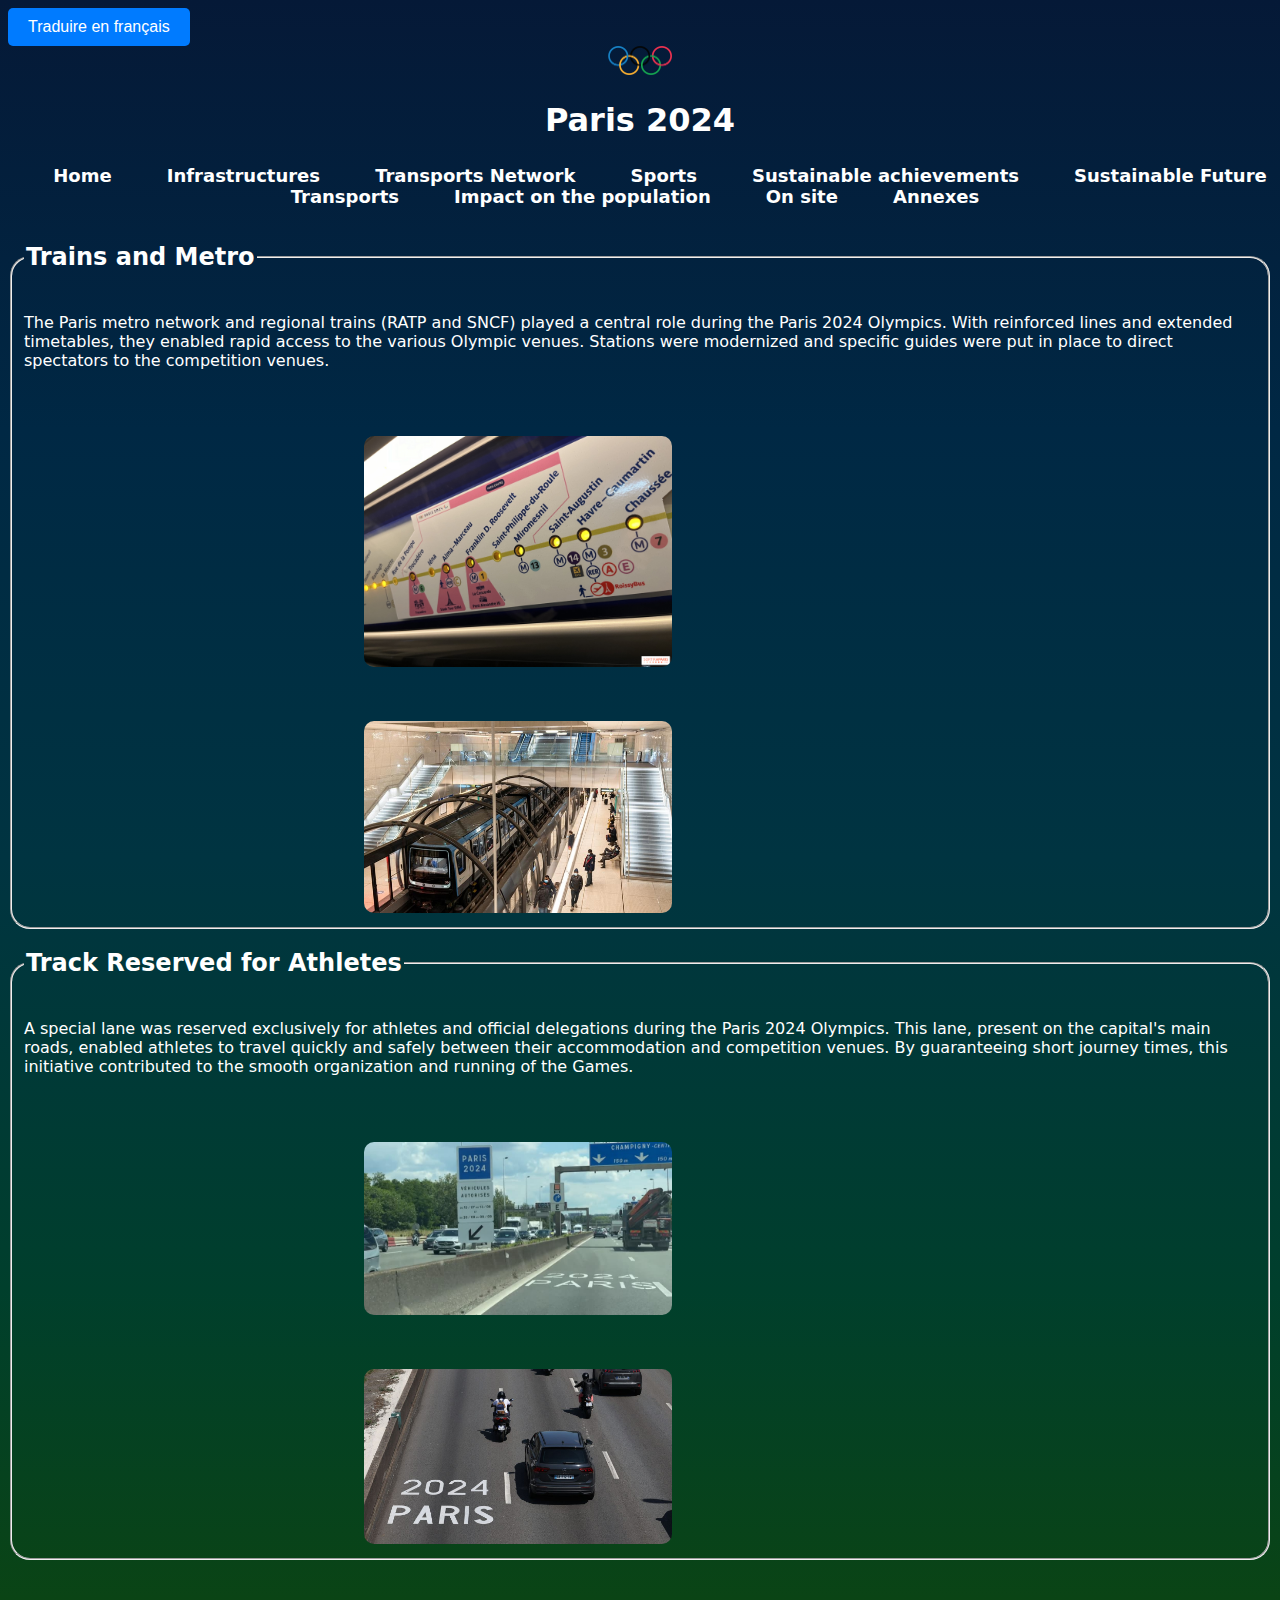
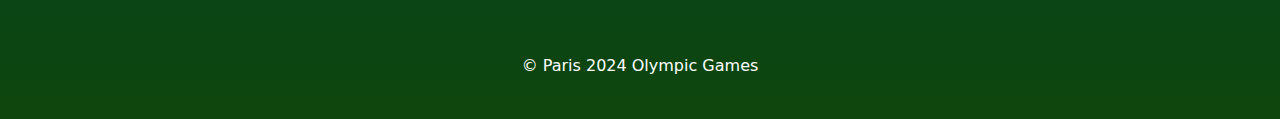
<file: transports.html>
<!DOCTYPE html>
<html lang="en">

<head>
  <meta charset="utf-8">
  <meta name="viewport" content="width=device-width">
  <title>Paris 2024</title>
  <link href="style.css" rel="stylesheet" />
  <link rel="shortcut icon" type="image/png" href="logoo.png" />
</head>

<body>
  <button class="translate-btn" onclick="toggleTranslation()">Traduire en français</button>

  <script>
    let currentLanguage = 'english';

    function toggleTranslation() {
      if (currentLanguage === 'english') {
        // Traduction des éléments principaux en français
        document.querySelector('h1').innerText = 'Paris 2024';
        document.querySelector('nav ul li:nth-child(1) a').innerText = 'Accueil';
        document.querySelector('nav ul li:nth-child(2) a').innerText = 'Infrastructures';
        document.querySelector('nav ul li:nth-child(3) a').innerText = 'Réseau de Transports';
        document.querySelector('nav ul li:nth-child(4) a').innerText = 'Sports';
        document.querySelector('nav ul li:nth-child(5) a').innerText = 'Réalisations pérennes';
        document.querySelector('nav ul li:nth-child(6) a').innerText = 'Transports Futur Durable';
        document.querySelector('nav ul li:nth-child(7) a').innerText = 'Impact sur la populations';
        document.querySelector('nav ul li:nth-child(8) a').innerText = 'Sur place';
        document.querySelector('nav ul li:nth-child(9) a').innerText = 'Annexes';

        // Traduction des sections en français
        document.querySelectorAll('legend h2')[0].innerText = 'Trains et Métro';
        document.querySelectorAll('fieldset p')[0].innerText = `Le réseau de métro parisien et les trains régionaux (RATP et SNCF) ont joué un rôle central lors des Jeux Olympiques de Paris 2024. Avec des lignes renforcées et des horaires étendus, ils ont permis un accès rapide aux différents sites olympiques. Les stations ont été modernisées et des guides spécifiques ont été mis en place pour diriger les spectateurs vers les lieux de compétition.`;

        document.querySelectorAll('legend h2')[1].innerText = 'Voie réservée aux athlètes';
        document.querySelectorAll('fieldset p')[1].innerText = `Une voie spéciale a été réservée exclusivement aux athlètes et aux délégations officielles pendant les Jeux Olympiques de Paris 2024. Cette voie, présente sur les principales routes de la capitale, a permis aux athlètes de se déplacer rapidement et en toute sécurité entre leur hébergement et les lieux de compétition. En garantissant des temps de trajet courts, cette initiative a contribué au bon déroulement des Jeux.`;

        // Mise à jour du texte du bouton
        document.querySelector('.translate-btn').innerText = 'Traduire en anglais';
        currentLanguage = 'french';
      } else {
        // Retour à l'anglais
        document.querySelector('h1').innerText = 'Paris 2024';
        document.querySelector('nav ul li:nth-child(1) a').innerText = 'Home';
        document.querySelector('nav ul li:nth-child(2) a').innerText = 'Infrastructures';
        document.querySelector('nav ul li:nth-child(3) a').innerText = 'Transports Network';
        document.querySelector('nav ul li:nth-child(4) a').innerText = 'Sports';
        document.querySelector('nav ul li:nth-child(5) a').innerText = 'Sustainable achievements';
        document.querySelector('nav ul li:nth-child(6) a').innerText = 'Sustainable Future Transports';
        document.querySelector('nav ul li:nth-child(7) a').innerText = 'Impact on the population';
        document.querySelector('nav ul li:nth-child(8) a').innerText = 'On site';
        document.querySelector('nav ul li:nth-child(9) a').innerText = 'Annexes';

        // Traduction des sections en anglais
        document.querySelectorAll('legend h2')[0].innerText = 'Trains and Metro';
        document.querySelectorAll('fieldset p')[0].innerText = `The Paris metro network and regional trains (RATP and SNCF) played a central role during the Paris 2024 Olympics. With reinforced lines and extended timetables, they enabled rapid access to the various Olympic venues. Stations were modernized and specific guides were put in place to direct spectators to the competition venues.`;

        document.querySelectorAll('legend h2')[1].innerText = 'Track Reserved for Athletes';
        document.querySelectorAll('fieldset p')[1].innerText = `A special lane was reserved exclusively for athletes and official delegations during the Paris 2024 Olympics. This lane, present on the capital's main roads, enabled athletes to travel quickly and safely between their accommodation and competition venues. By guaranteeing short journey times, this initiative contributed to the smooth organization and running of the Games.`;

        // Mise à jour du texte du bouton
        document.querySelector('.translate-btn').innerText = 'Traduire en français';
        currentLanguage = 'english';
      }
    }
  </script>

  <header>
    <a href="index.html">
      <img src="logoo.png" id="logo" alt="logo"/>
    </a>
    <h1>Paris 2024</h1>
    <nav>
      <ul>
        <li><a href="index.html">Home</a></li>
        <li><a href="infrastructures.html">Infrastructures</a></li>
        <li><a href="transports.html">Transports Network</a></li>
        <li><a href="sports.html">Sports</a></li>
        <li><a href="perennes.html">Sustainable achievements</a></li>
        <li><a href="transportsFuturDurable.html">Sustainable Future Transports</a></li>
        <li><a href="impactHabitant.html">Impact on the population</a></li>
        <li><a href="surPlace.html">On site</a></li>
        <li><a href="annexes.html">Annexes</a></li>
      </ul>
    </nav>
  </header>

  <fieldset>

    <legend>
      <h2>Trains and Metro</h2>
    </legend>
    <p>
      The Paris metro network and regional trains (RATP and SNCF) played a central role during the Paris 2024 Olympics. With reinforced lines and extended timetables, they enabled rapid access to the various Olympic venues. Stations were modernized and specific guides were put in place to direct spectators to the competition venues.
    </p>

    <section class="transports">
      <img src="RER.jpg" alt="image voie des JO" id="transports2">
      <img src="metro.jpg" alt="image voitures volantes" id="transports2">
    </section>

  </fieldset>

  <fieldset>

    <legend>
      <h2>Track Reserved for Athletes</h2>
    </legend>
    <p>
      A special lane was reserved exclusively for athletes and official delegations during the Paris 2024 Olympics. This lane, present on the capital's main roads, enabled athletes to travel quickly and safely between their accommodation and competition venues. By guaranteeing short journey times, this initiative contributed to the smooth organization and running of the Games.
    </p>

    <section class="transports">
      <img src="voieJo.jpg" alt="image voie des JO" id="transports2">
      <img src="routeJo.jpg" alt="image voie des JO" id="transports2">
    </section>

  </fieldset>

  <footer>
     © Paris 2024 Olympic Games
  </footer>

</body>

</html>
</file>
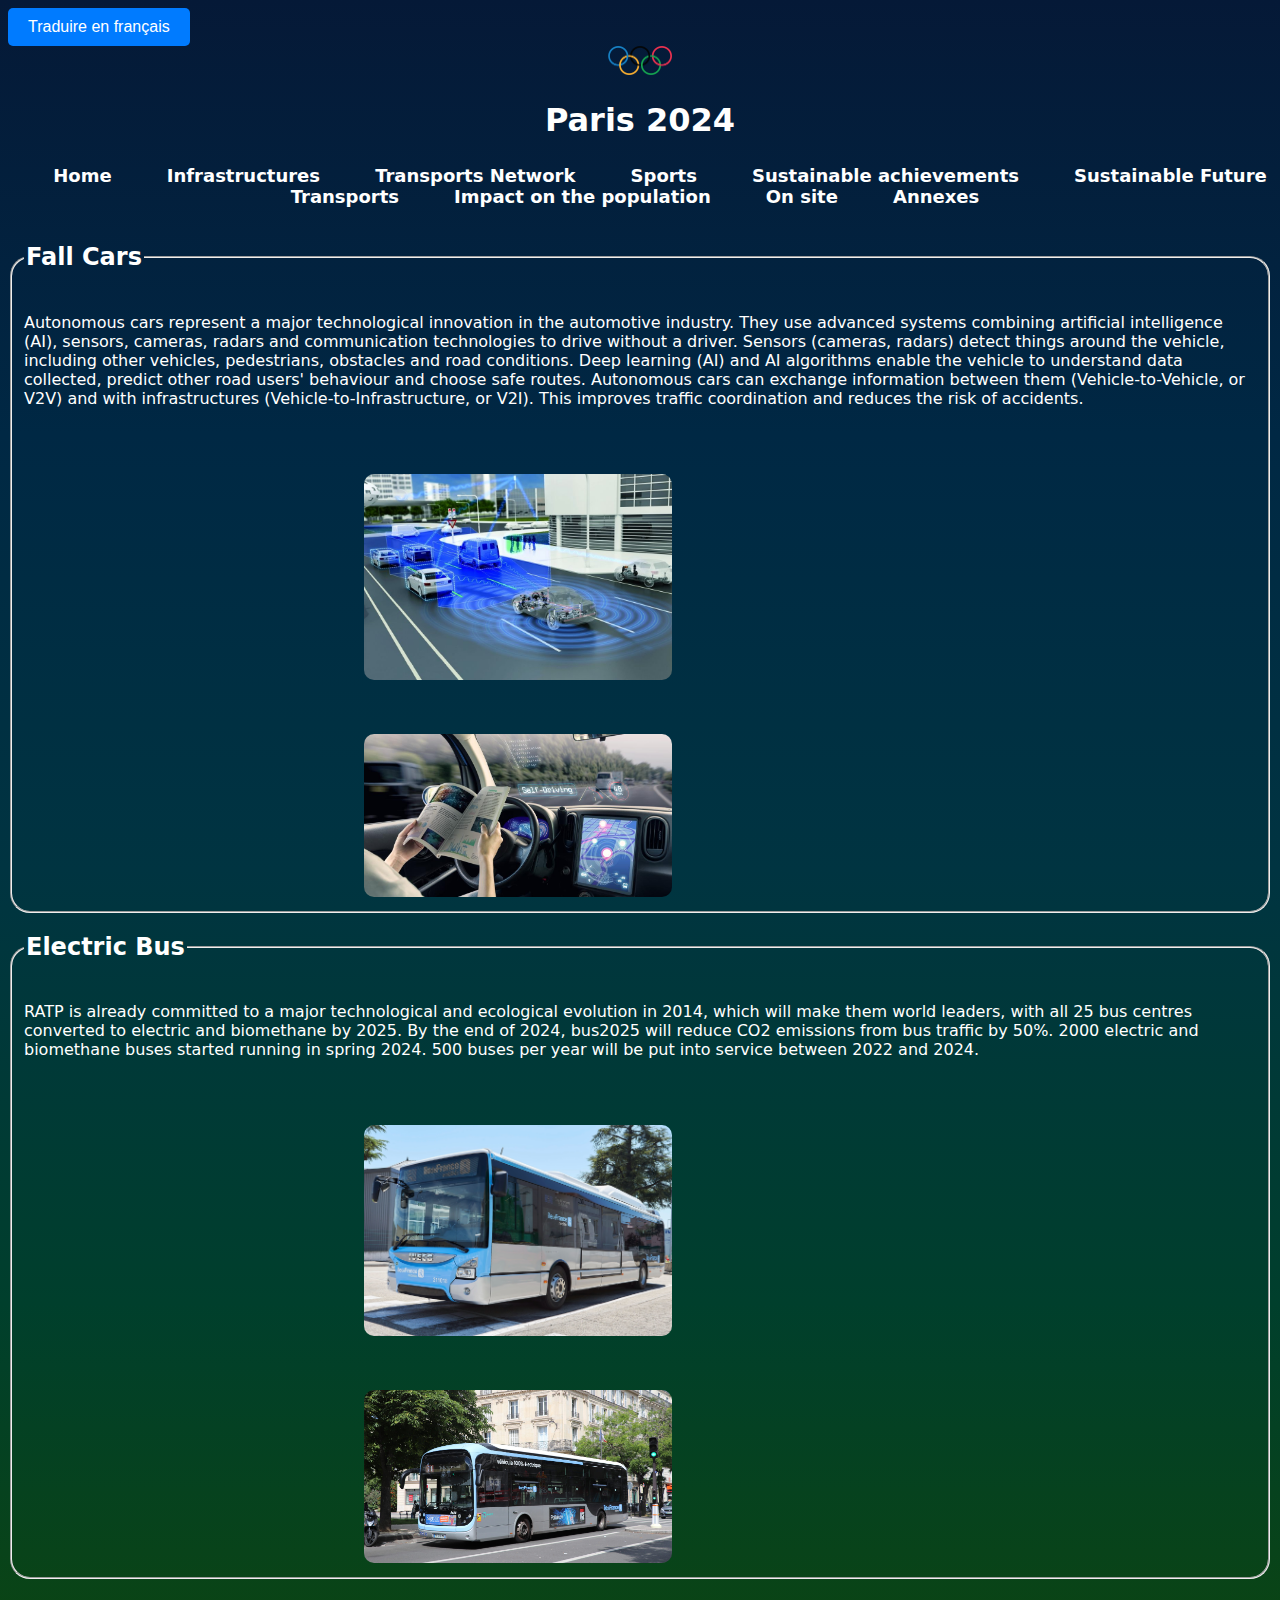
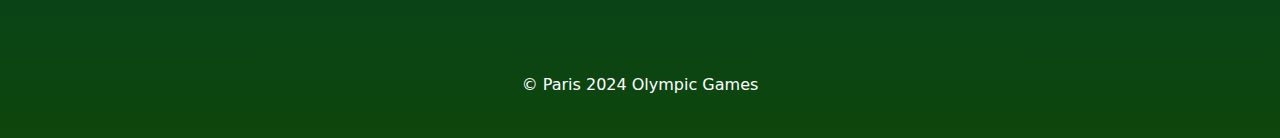
<file: transportsFuturDurable.html>
<!doctype html>
<html lang="en">
  <head>
    <meta charset="utf-8" />
    <meta name="viewport" content="width=device-width" />
    <title>Paris 2024</title>
    <link href="style.css" rel="stylesheet" />
    <link rel="shortcut icon" type="image/png" href="logoo.png" />
  </head>
  
  <body>
    <button class="translate-btn" onclick="toggleTranslation()">Traduire en français</button>

    <script>
      let currentLanguage = "english";

      function toggleTranslation() {
        const translations = {
          english: {
            headerTitle: "Paris 2024",
            nav: ["Home", "Infrastructures", "Transports Network", "Sports", "Sustainable achievements", "Sustainable Future Transports", "Impact on the population", "On site", "Annexes"],
            sections: [
              {
                title: "Fall Cars",
                text: "Autonomous cars represent a major technological innovation in the automotive industry. They use advanced systems combining artificial intelligence (AI), sensors, cameras, radars and communication technologies to drive without a driver. Sensors (cameras, radars) detect things around the vehicle, including other vehicles, pedestrians, obstacles and road conditions. Deep learning (AI) and AI algorithms enable the vehicle to understand data collected, predict other road users' behaviour and choose safe routes. Autonomous cars can exchange information between them (Vehicle-to-Vehicle, or V2V) and with infrastructures (Vehicle-to-Infrastructure, or V2I). This improves traffic coordination and reduces the risk of accidents."
              },
              {
                title: "Electric Bus",
                text: "RATP is already committed to a major technological and ecological evolution in 2014, which will make them world leaders, with all 25 bus centres converted to electric and biomethane by 2025. By the end of 2024, bus2025 will reduce CO2 emissions from bus traffic by 50%. 2000 electric and biomethane buses started running in spring 2024. 500 buses per year will be put into service between 2022 and 2024."
              }
            ],
            buttonText: "Traduire en français",
          },
          french: {
            headerTitle: "Paris 2024",
            nav: ["Accueil", "Infrastructures", "Réseau de Transports", "Sports", "Réalisations pérennes", "Transports Durables Futurs", "Impact sur la populations", "Sur place", "Annexes"],
            sections: [
              {
                title: "Voitures Autonomes",
                text: "Les voitures autonomes représentent une innovation technologique majeure dans l'industrie automobile. Elles utilisent des systèmes avancés combinant intelligence artificielle (IA), capteurs, caméras, radars et technologies de communication pour conduire sans conducteur. Les capteurs (caméras, radars) détectent les objets autour du véhicule, y compris les autres véhicules, les piétons, les obstacles et les conditions de la route. L'apprentissage profond (IA) et les algorithmes d'IA permettent au véhicule de comprendre les données collectées, de prédire le comportement des autres usagers de la route et de choisir des itinéraires sécurisés. Les voitures autonomes peuvent échanger des informations entre elles (Vehicle-to-Vehicle ou V2V) et avec les infrastructures (Vehicle-to-Infrastructure ou V2I). Cela améliore la coordination du trafic et réduit le risque d'accidents."
              },
              {
                title: "Bus Électriques",
                text: "La RATP s'est déjà engagée dans une évolution technologique et écologique majeure dès 2014, ce qui les placera en tant que leaders mondiaux, avec les 25 centres bus entièrement convertis à l'électrique et au biométhane d'ici 2025. À la fin de 2024, le projet bus2025 aura réduit de 50% les émissions de CO2 du trafic bus. 2000 bus électriques et au biométhane ont commencé à circuler au printemps 2024. 500 bus par an seront mis en service entre 2022 et 2024."
              }
            ],
            buttonText: "Traduire en anglais",
          }
        };

        const lang = translations[currentLanguage];

        // Mise à jour des textes principaux
        document.getElementById("header-title").innerText = lang.headerTitle;

        // Mise à jour de la navigation
        const navItems = document.querySelectorAll("nav ul li a");
        navItems.forEach((item, index) => {
          item.innerText = lang.nav[index];
        });

        // Mise à jour des sections
        const sectionTitles = document.querySelectorAll("legend h2");
        const sectionTexts = document.querySelectorAll("fieldset p");
        lang.sections.forEach((section, index) => {
          sectionTitles[index].innerText = section.title;
          sectionTexts[index].innerText = section.text;
        });

        // Mise à jour du bouton
        document.querySelector(".translate-btn").innerText = lang.buttonText;

        // Changement de langue
        currentLanguage = currentLanguage === "english" ? "french" : "english";
      }
    </script>

    <header>
      <a href="index.html">
        <img src="logoo.png" id="logo" alt="logo" />
      </a>
      <h1 id="header-title">Paris 2024</h1>
      <nav>
        <ul>
          <li><a href="index.html" id="nav-home">Home</a></li>
          <li><a href="infrastructures.html" id="nav-infra">Infrastructures</a></li>
          <li><a href="transports.html" id="nav-transports">Transports Network</a></li>
          <li><a href="sports.html" id="nav-sports">Sports</a></li>
          <li><a href="perennes.html" id="nav-achievements">Sustainable achievements</a></li>
          <li><a href="transportsFuturDurable.html" id="nav-durable">Sustainable Future Transports</a></li>
          <li><a href="impactHabitant.html" id="nav-population">Impact on the population</a></li>
          <li><a href="surPlace.html">On site</a></li>
          <li><a href="annexes.html">Annexes</a></li>
        </ul>
      </nav>
    </header>
    
    <fieldset>
      <legend>
        <h2>Fall Cars</h2>
      </legend>
      <p>
        Autonomous cars represent a major technological innovation in the automotive industry. They use advanced systems combining artificial intelligence (AI), sensors, cameras, radars and communication technologies to drive without a driver. Sensors (cameras, radars) detect things around the vehicle, including other vehicles, pedestrians, obstacles and road conditions. Deep learning (AI) and AI algorithms enable the vehicle to understand data collected, predict other road users' behaviour and choose safe routes. Autonomous cars can exchange information between them (Vehicle-to-Vehicle, or V2V) and with infrastructures (Vehicle-to-Infrastructure, or V2I). This improves traffic coordination and reduces the risk of accidents.
      </p>

      <section class="transports">
        <img src="voitureAutomne.jpg" id="transports2" alt="Autonomous car"/>
        <img src="voitureAutomne2.jpeg" id="transports2" alt="Autonomous car technology"/>
      </section>
    </fieldset>

    <fieldset>
      <legend>
        <h2>Electric Bus</h2>
      </legend>
      <p>
        RATP is already committed to a major technological and ecological evolution in 2014, which will make them world leaders, with all 25 bus centres converted to electric and biomethane by 2025. By the end of 2024, bus2025 will reduce CO2 emissions from bus traffic by 50%. 2000 electric and biomethane buses started running in spring 2024. 500 buses per year will be put into service between 2022 and 2024.
      </p>

      <section class="transports">
        <img src="Bus.jpg" id="transports2" alt="Electric bus"/>
        <img src="Bus2.jpg" id="transports2" alt="Electric bus technology"/>
      </section>
    </fieldset>

    <footer>© Paris 2024 Olympic Games</footer>
  </body>
</html>
</file>
<file: style.css>
header {
  text-align: center;
}

body {
  background-image: linear-gradient(to bottom, #051937, #002844, #003441, #003f2c, #0e460c);
  color: white;
  font-family: system-ui, -apple-system, BlinkMacSystemFont, 'Segoe UI', Roboto, Oxygen, Ubuntu, Cantarell, 'Open Sans', 'Helvetica Neue', sans-serif;
}

footer {
  margin-top: 5%;
  color: white;
  height: 55px;
  padding-top: 33px;
  text-align: center;
}

nav {
  text-align: center;
  padding: 1px;
  margin-top: -1%;
}

#Hollywood {
  width: 80%;
  border-radius: 10px;
}

.JO {
  display: inline-block;
  margin-left: 700px;
}

#Village {
  margin-left: 740px;
  border-radius: 10px;
}

.JO2 {
  display: inline-block;
  margin-left: 825px;
}

#logo {
  width: 5%;
}

nav a {
  text-decoration: none;
  font-weight: bold;
  padding-right: 50px;
  color: white;
  height: 20px;
  font-size: 18px;
}

nav a:hover {
  color: #1e90ff;
}

nav li {
  display: inline;
  list-style: none;
}

fieldset {
  border-radius: 20px;
}

#plageLa {
  display: inline-block;
  width: 25%;
  margin-left: 340px;
  border-radius: 10px;
}

.transports {
  display: inline-block;
}

#transports2 {
  width: 25%;
  margin-left: 340px;
  margin-top: 50px;
  border-radius: 10px;
}

#ecriture {
  font-weight: bold;
}

#gras {
  font-weight: bold;
  color: violet;
}

.translate-btn {
  padding: 10px 20px;
  background-color: #007bff;
  color: white;
  border: none;
  cursor: pointer;
  font-size: 16px;
  border-radius: 5px;
}

.translate-btn:hover {
  background-color: #0056b3;
}

#NonJO {
  width: 27%;
  border-radius: 10px;
  position: relative;
  left: 800px;
}

#commentaire {
  position: relative;
  left: 1300px;
  top: 1px;
}

#imageSurPlace {
  width: 20%;
  display: inline-block;
  border-radius: 5px;
  margin: 50px;
  position: relative;
  left: 320px;
}

#imageSurPlace2 {
  width: 20%;
  display: inline-block;
  border-radius: 5px;
  margin: 50px;
  position: relative;
  left: 605px;
}

#lienCouleur {
  color: violet;
}
</file>
